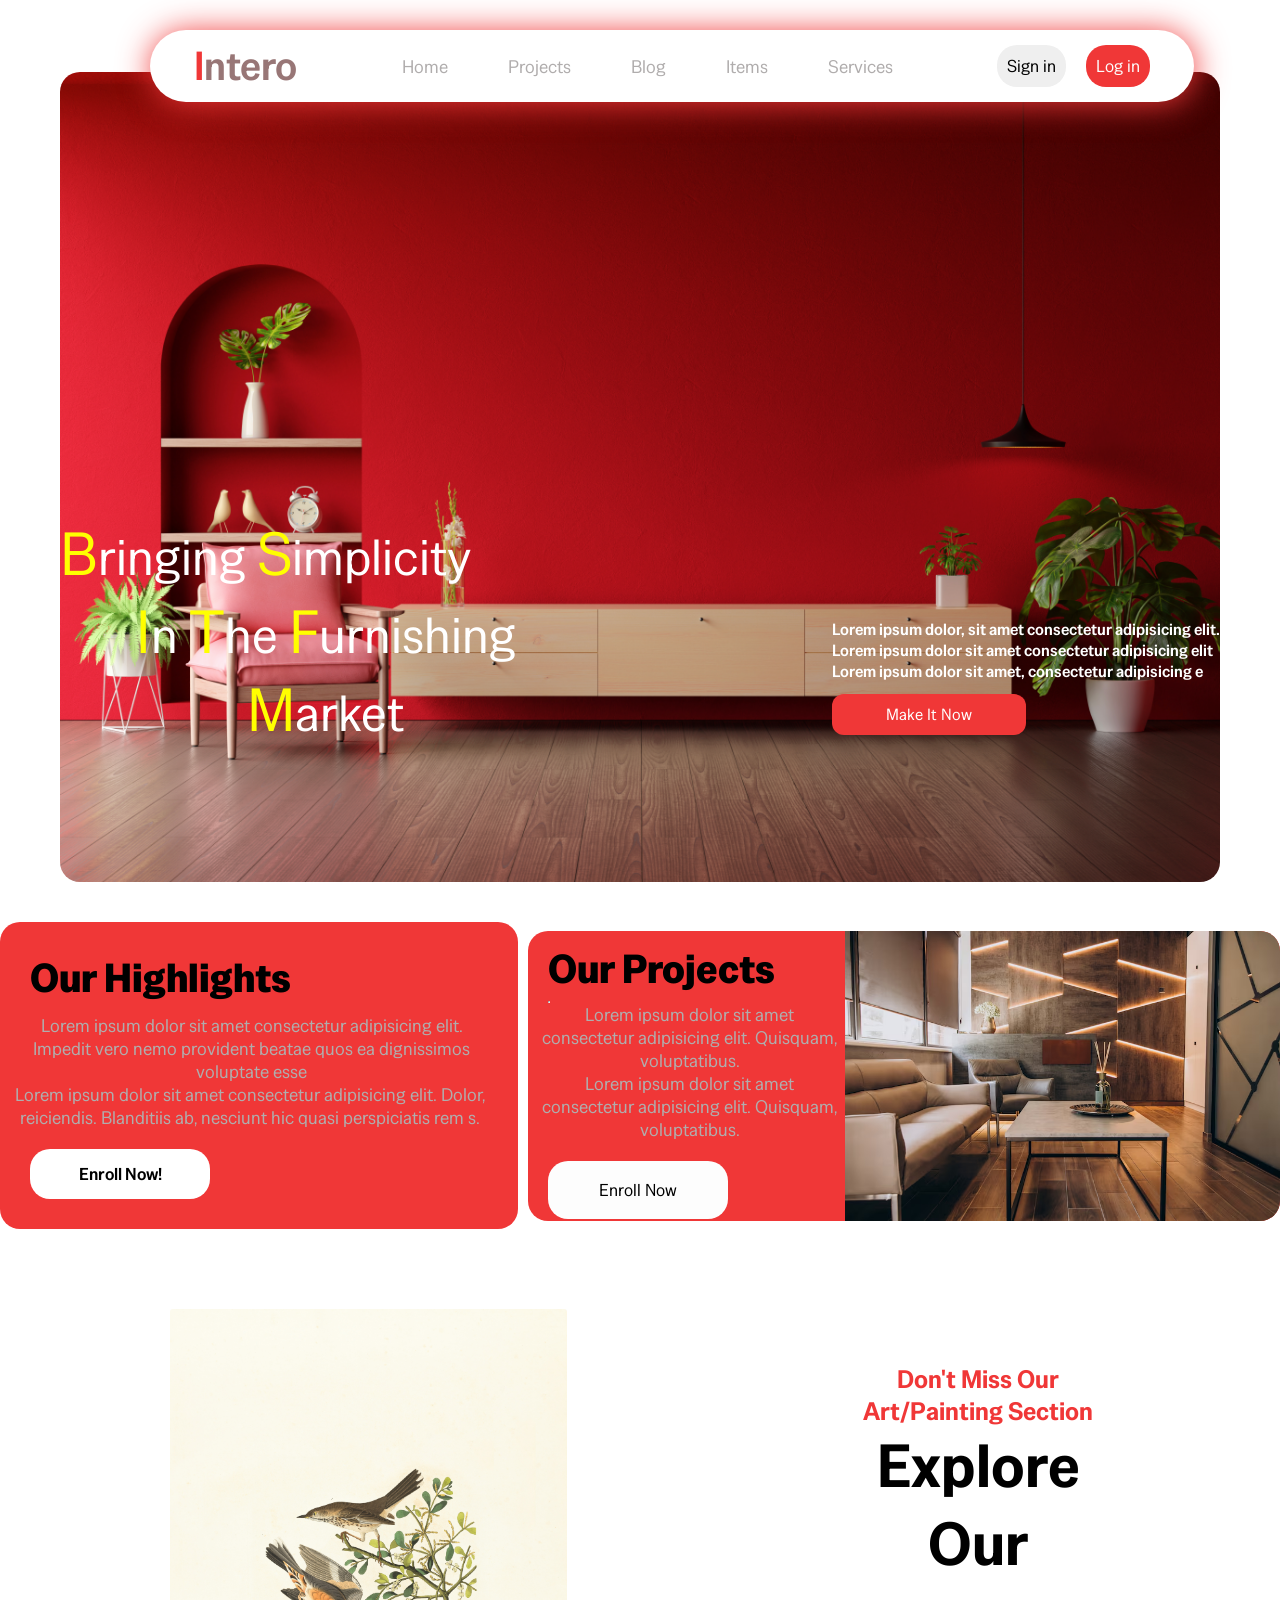
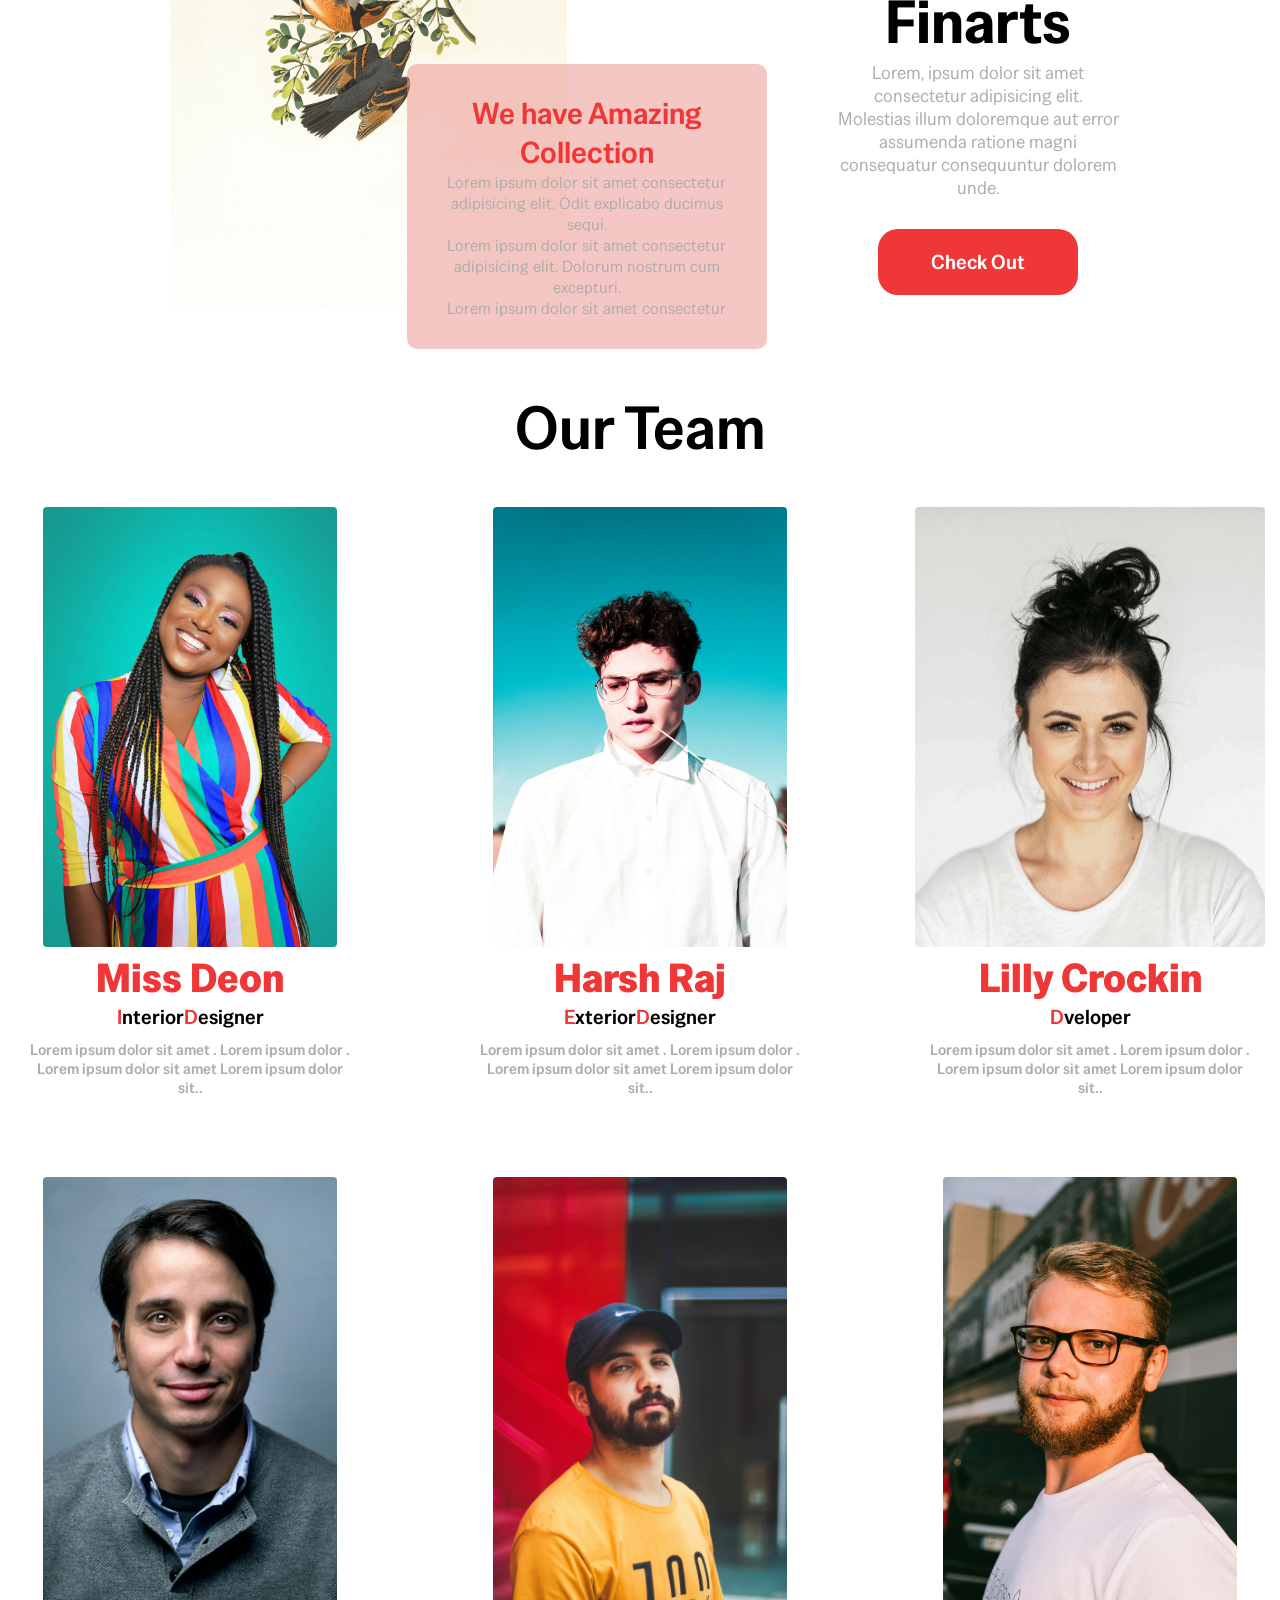
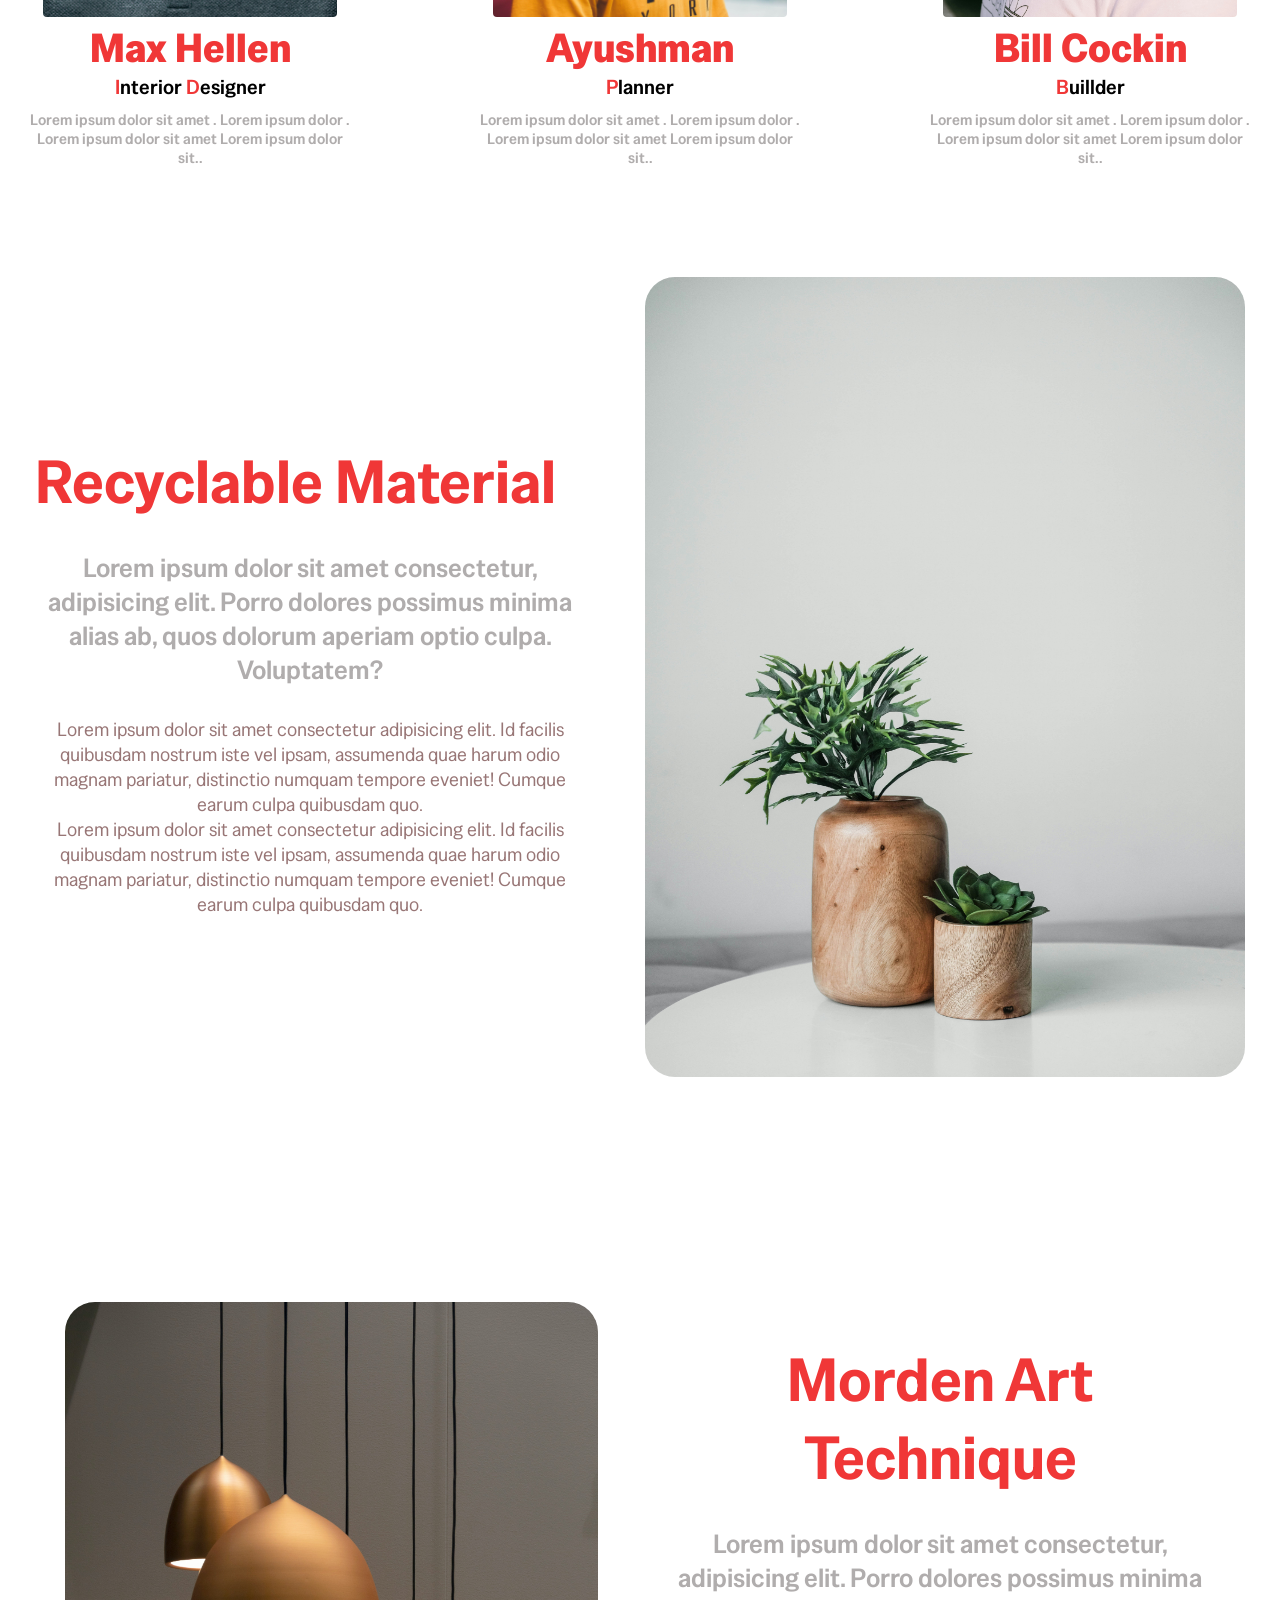
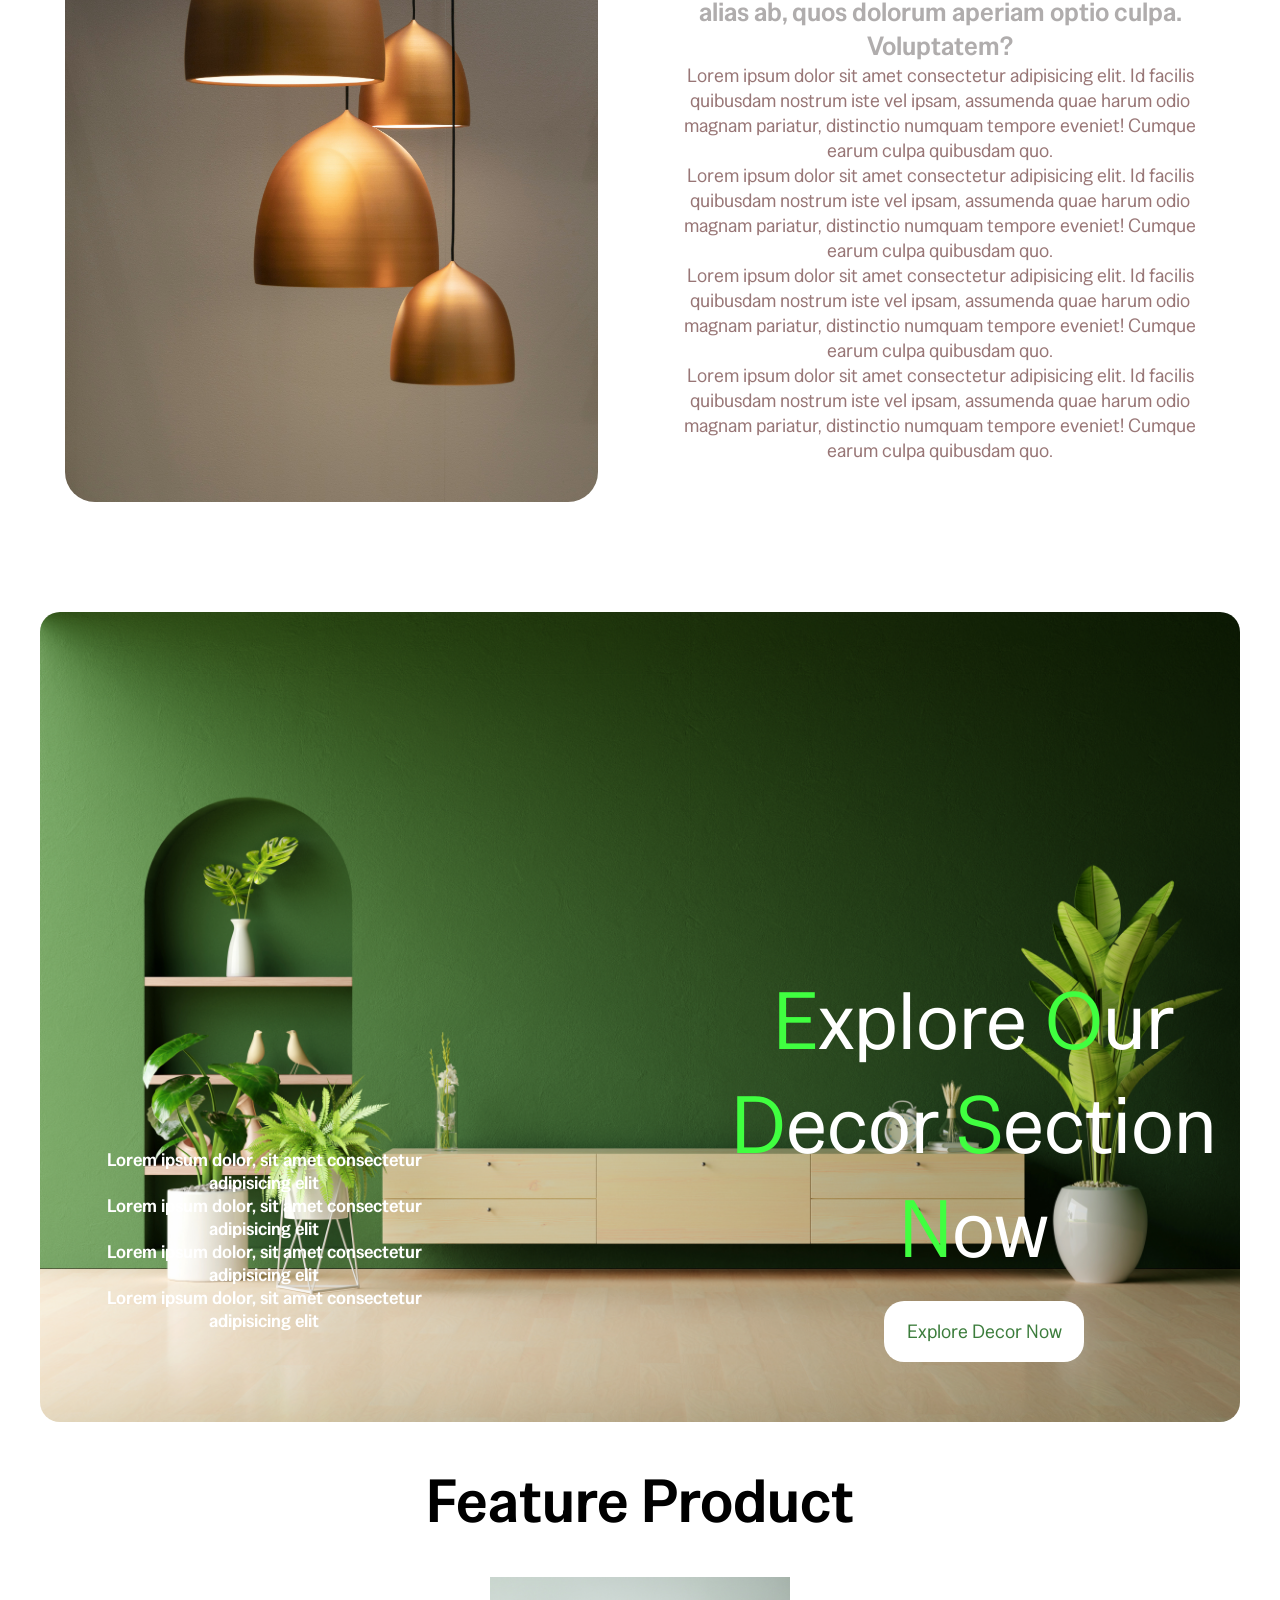
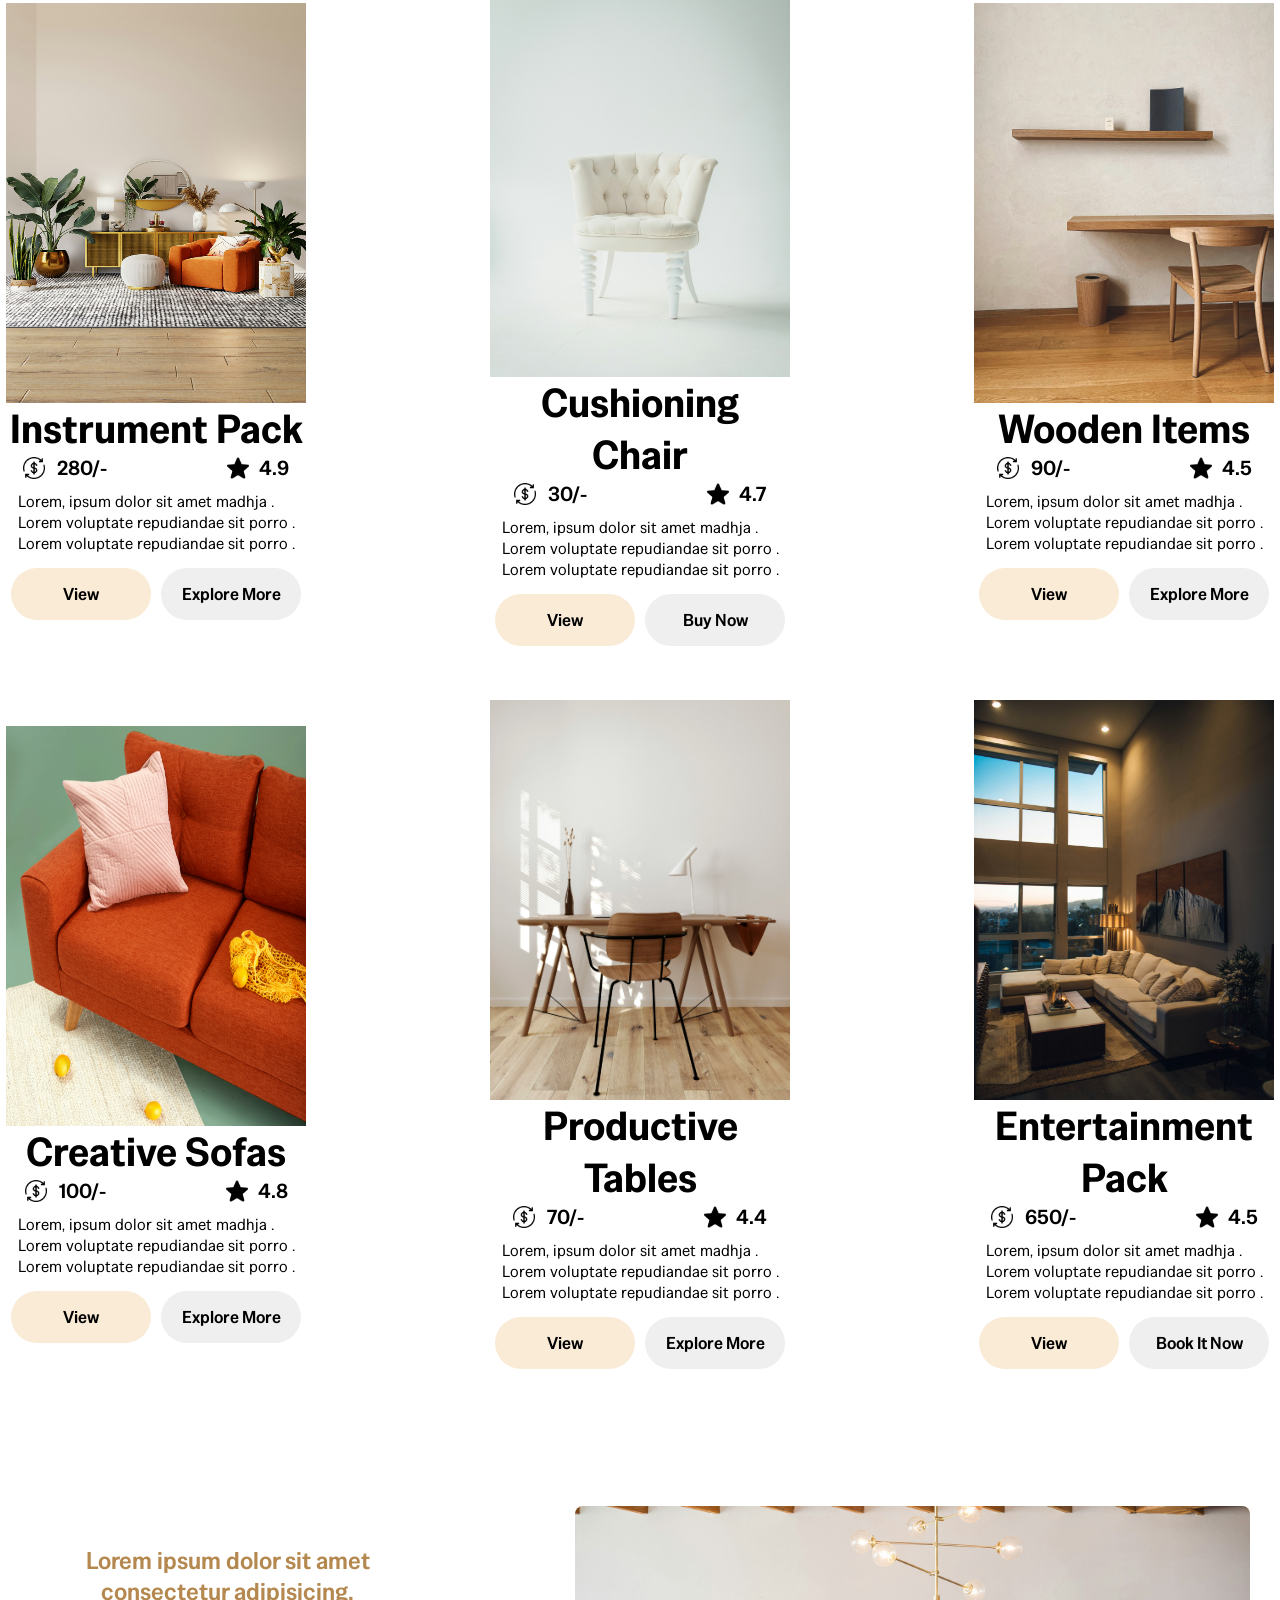
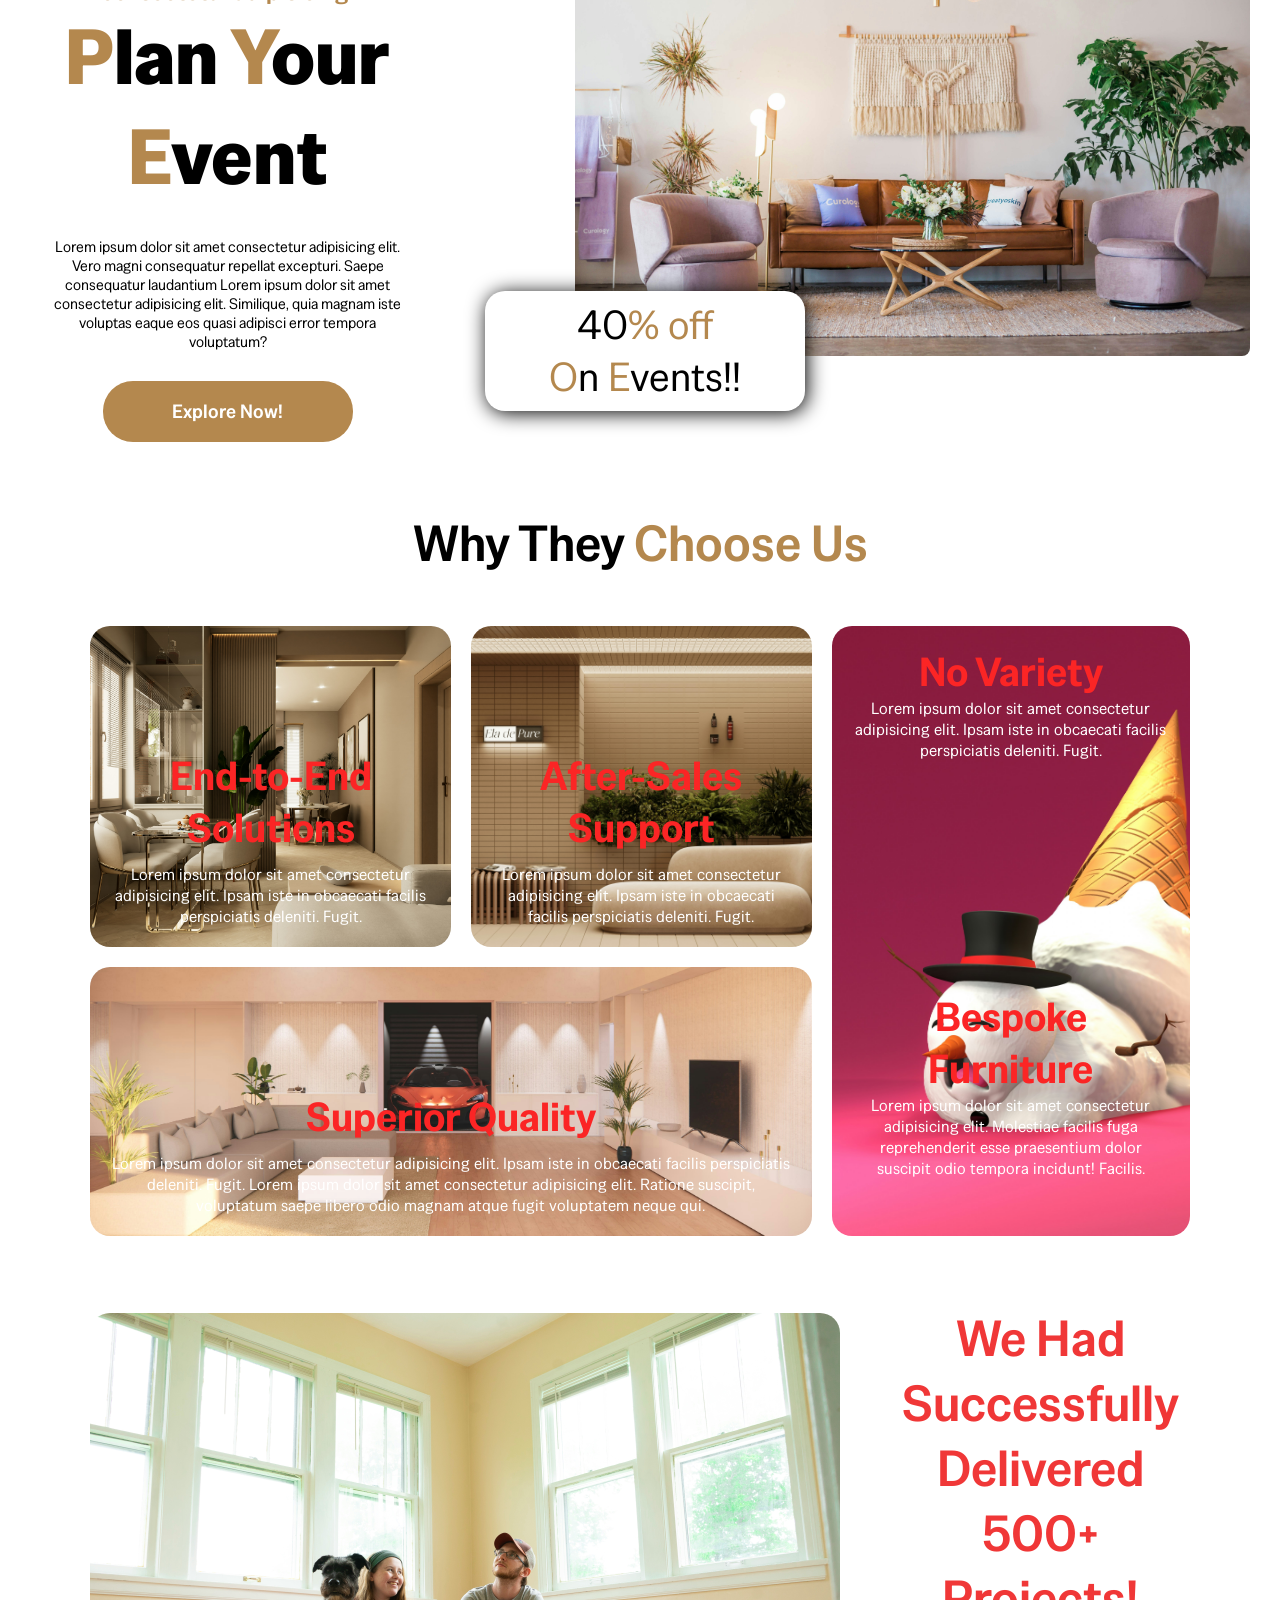
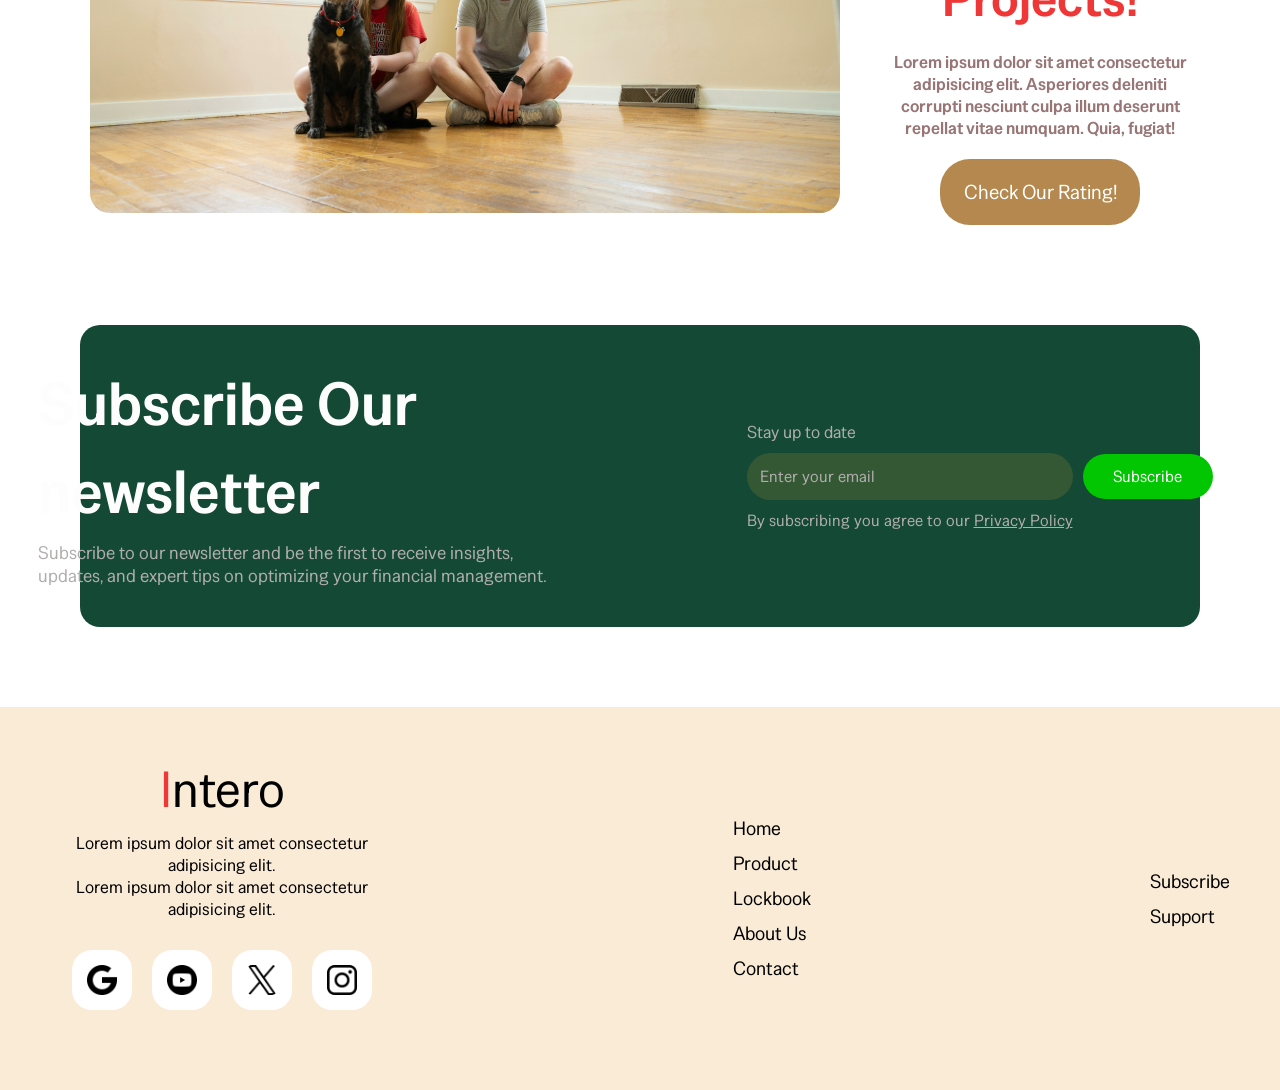
<file: 02. INTERO SITE/index.html>
<!DOCTYPE html>
<html lang="en">
<head>
    <meta charset="UTF-8">
    <meta name="viewport" content="width=device-width, initial-scale=1.0">
    <title>Intero</title>
    <link rel="stylesheet" href="style.css">
</head>
<body>
    <header class="header">
        <!-- ------------------------ navbar start from here --------------------------d -->
        <div class="navbar">
            <div class="navbar-container">
                <span class="logo"><span class="red">I</span>ntero</span>
                <nav class="navlink-container">
                    <ul>
                        <li><a href="#home" class="navlinks">Home</a></li>
                        <li><a href="#projects" class="navlinks">Projects</a></li>
                        <li><a href="#blog" class="navlinks">Blog</a></li>
                        <li><a href="#items" class="navlinks">Items</a></li>
                        <li><a href="#services" class="navlinks">Services</a></li>
                    </ul>
                </nav>
                <div class="button-group-container">
                    <button class="signin">Sign in</button>
                    <button class="login">Log in</button>
                </div>
            </div>
        </div>
        <div class="background">
            <div class="background-container">
                <div class="backgound-left-section">
                    <p class="para"> <span class="redi">B</span>ringing <span class="redi" >S</span>implicity</p>
                    <p class="para"><span class="redi">I</span>n <span class="redi">T</span>he <span class="redi">F</span>urnishing <span class="redi">M</span>arket</p>
                </div>
                <div class="background-right-section">
                    <p class="right-para">Lorem ipsum dolor, sit amet consectetur adipisicing elit. </p>
                    <p class="right-para">Lorem ipsum dolor sit amet consectetur adipisicing elit</p>
                    <p class="right-para">Lorem ipsum dolor sit amet, consectetur adipisicing e</p>
                    <button class="right-section-button">Make It Now</button>
                </div>
            </div>
        </div>
    </header>
    <!-- ----------------------------- page 2 ---------------------------- -->
    <div class="page2">
        <div class="page2-container">
            <div class="page2-left-box">
                <h1 class="page2-heading">Our Highlights</h1>
                <p class="page2-para">Lorem ipsum dolor sit amet consectetur adipisicing elit. Impedit vero nemo provident beatae quos ea dignissimos voluptate esse</p>
                <p class="page2-para2">Lorem ipsum dolor sit amet consectetur adipisicing elit. Dolor, reiciendis. Blanditiis ab, nesciunt hic quasi perspiciatis rem s.</p>
                <button class="page2-button">Enroll Now!</button>
            </div>
            <div class="page2-rigth-box">
                <div class="page2-right-content">
                    <h1 class="page2-right-heading">Our Projects</h1>
                    <hr>
                    <p class="page2-right-para">Lorem ipsum dolor sit amet consectetur adipisicing elit. Quisquam, voluptatibus.</p>
                    <p class="page2-right-para">Lorem ipsum dolor sit amet consectetur adipisicing elit. Quisquam, voluptatibus.</p>
                    <button class="right2-section-button">Enroll Now</button>
                </div>
                <img src="Assets/page2 img.avif" alt="Highlights" class="page2-img">
            </div>
        </div>
    </div>
    <div class="page3">
        <div class="page3-container">
            <div class="page3-left-section">
                <img src="Assets/page 3 img.jpg" alt="fineart" class="fineart">
                <div class="finart-content">
                    <span class="heading3">We have Amazing Collection</span>
                    <p class="para3">Lorem ipsum dolor sit amet consectetur adipisicing elit. Odit explicabo ducimus sequi.</p>
                    <p class="para3">Lorem ipsum dolor sit amet consectetur adipisicing elit. Dolorum nostrum cum excepturi.</p>
                    <p class="para3">Lorem ipsum dolor sit amet consectetur </p>
                </div>
            </div>
            <div class="page3-right-section">
                <span class="sub-heading-page3">Don't Miss Our Art/Painting Section</span>
                <h1 class="right3-heading">Explore Our Finarts</h1>
                <p class="para-page3">Lorem, ipsum dolor sit amet consectetur adipisicing elit. Molestias illum doloremque aut error assumenda ratione magni consequatur consequuntur dolorem unde.</p>
                <button class="page3-button">Check Out</button>
            </div>
        </div>
    </div>
    <!-- ----------------------------------- page 4 ----------------------------  -->
    <div class="page4">
        <div class="page4-container">
            <span class="page4-main-heading">Our Team</span>
            <div class="page4-grid-section">
                <!-- card 1 -->
                <div class="team-card-container">
                    <img src="Assets/teammember 1.jpg" alt="1" class="team-card-img">
                    <div class="team-card-content">
                        <h1 class="team-card-name">
                            Miss Deon
                        </h1>
                        <span class="team-card-work"><span class="red">I</span>nterior<span class="red">D</span>esigner</span>
                        <div class="card-para">
                            <p class="team-card-breif">Lorem ipsum dolor sit amet . Lorem ipsum dolor .</p>
                            <p class="team-card-breif">Lorem ipsum dolor sit amet Lorem ipsum dolor sit..</p>             
                        </div>
                    </div>
                </div>
                <!-- card 2 -->
                <div class="team-card-container">
                    <img src="Assets/teammember 2.jpg" alt="1" class="team-card-img">
                    <div class="team-card-content">
                        <h1 class="team-card-name">
                            Harsh Raj
                        </h1>
                        <span class="team-card-work"><span class="red">E</span>xterior<span class="red">D</span>esigner</span>
                        <div class="card-para">
                            <p class="team-card-breif">Lorem ipsum dolor sit amet . Lorem ipsum dolor .</p>
                            <p class="team-card-breif">Lorem ipsum dolor sit amet Lorem ipsum dolor sit..</p>             
                        </div>
                    </div>
                </div>
                <!-- card 3 -->
                <div class="team-card-container">
                    <img src="Assets/teammeber 3.jpg" alt="1" class="team-card-img">
                    <div class="team-card-content">
                        <h1 class="team-card-name">
                            Lilly Crockin
                        </h1>
                        <span class="team-card-work"><span class="red">D</span>veloper</span>
                        <div class="card-para">
                            <p class="team-card-breif">Lorem ipsum dolor sit amet . Lorem ipsum dolor .</p>
                            <p class="team-card-breif">Lorem ipsum dolor sit amet Lorem ipsum dolor sit..</p>             
                        </div>
                    </div>
                </div>
                <!-- card 4 -->
                <div class="team-card-container">
                    <img src="Assets/teammeber 4.jpg" alt="1" class="team-card-img">
                    <div class="team-card-content">
                        <h1 class="team-card-name">
                            Max Hellen
                        </h1>
                        <span class="team-card-work"><span class="red">I</span>nterior <span class="red">D</span>esigner</span>
                        <div class="card-para">
                            <p class="team-card-breif">Lorem ipsum dolor sit amet . Lorem ipsum dolor .</p>
                            <p class="team-card-breif">Lorem ipsum dolor sit amet Lorem ipsum dolor sit..</p>             
                        </div>
                    </div>
                </div>
                <!-- card 5 -->
                <div class="team-card-container">
                    <img src="Assets/teammeber 5.jpg" alt="1" class="team-card-img">
                    <div class="team-card-content">
                        <h1 class="team-card-name">
                            Ayushman 
                        </h1>
                        <span class="team-card-work"><span class="red">P</span>lanner</span>
                        <div class="card-para">
                            <p class="team-card-breif">Lorem ipsum dolor sit amet . Lorem ipsum dolor .</p>
                            <p class="team-card-breif">Lorem ipsum dolor sit amet Lorem ipsum dolor sit..</p>             
                        </div>
                    </div>
                </div>
                <!-- card 6 -->
                <div class="team-card-container">
                    <img src="Assets/treamember 6.jpg" alt="1" class="team-card-img">
                    <div class="team-card-content">
                        <h1 class="team-card-name">
                            Bill Cockin
                        </h1>
                        <span class="team-card-work"><span class="red">B</span>uillder</span>
                        <div class="card-para">
                            <p class="team-card-breif">Lorem ipsum dolor sit amet . Lorem ipsum dolor .</p>
                            <p class="team-card-breif">Lorem ipsum dolor sit amet Lorem ipsum dolor sit..</p>             
                        </div>
                    </div>
                </div>
            </div>
        </div>
    </div>
    <!-- --------------------------------- page 5 ------------------------------  -->
    <div class="page5">
        <div class="page5-container">
            <div class="continue-section1">
                <div class="continue1-left">
                    <h1 class="continue-heading">Recyclable Material</h1>
                    <span class="deep-text">Lorem ipsum dolor sit amet consectetur, adipisicing elit. Porro dolores possimus minima alias ab, quos dolorum aperiam optio culpa. Voluptatem?</span>
                    <p class="continue-para1">Lorem ipsum dolor sit amet consectetur adipisicing elit. Id facilis quibusdam nostrum iste vel ipsam, assumenda quae harum odio magnam pariatur, distinctio numquam tempore eveniet! Cumque earum culpa quibusdam quo.</p>
                    <p class="continue-para1">Lorem ipsum dolor sit amet consectetur adipisicing elit. Id facilis quibusdam nostrum iste vel ipsam, assumenda quae harum odio magnam pariatur, distinctio numquam tempore eveniet! Cumque earum culpa quibusdam quo.</p>
                </div>
                <div class="continue1-right">
                    <img src="Assets/prodcut 6.jpg" alt="flower" class="flower">
                </div>
            </div>
            <div class="continue-section2">
                <div class="continue1-left">
                    <img src="Assets/fower 2.jpg" alt="flower2" class="flower2">
                </div>
                <div class="continue-1-right">
                    <h1 class="continue-heading">Morden Art Technique</h1>
                    <span class="deep-text">Lorem ipsum dolor sit amet consectetur, adipisicing elit. Porro dolores possimus minima alias ab, quos dolorum aperiam optio culpa. Voluptatem?</span>
                    <p class="continue-para1">Lorem ipsum dolor sit amet consectetur adipisicing elit. Id facilis quibusdam nostrum iste vel ipsam, assumenda quae harum odio magnam pariatur, distinctio numquam tempore eveniet! Cumque earum culpa quibusdam quo.</p>
                    <p class="continue-para1">Lorem ipsum dolor sit amet consectetur adipisicing elit. Id facilis quibusdam nostrum iste vel ipsam, assumenda quae harum odio magnam pariatur, distinctio numquam tempore eveniet! Cumque earum culpa quibusdam quo.</p>
                    <p class="continue-para1">Lorem ipsum dolor sit amet consectetur adipisicing elit. Id facilis quibusdam nostrum iste vel ipsam, assumenda quae harum odio magnam pariatur, distinctio numquam tempore eveniet! Cumque earum culpa quibusdam quo.</p>
                    <p class="continue-para1">Lorem ipsum dolor sit amet consectetur adipisicing elit. Id facilis quibusdam nostrum iste vel ipsam, assumenda quae harum odio magnam pariatur, distinctio numquam tempore eveniet! Cumque earum culpa quibusdam quo.</p>
                </div>
            </div>
        </div>
    </div>
    <!-- ------------------------------------- page 6 -----------------------------  -->
    <div class="page6">
        <div class="page6-container">
            <div class="left6-section">
                <p class="left6-para">Lorem ipsum dolor, sit amet consectetur adipisicing elit</p>
                <p class="left6-para">Lorem ipsum dolor, sit amet consectetur adipisicing elit</p>
                <p class="left6-para">Lorem ipsum dolor, sit amet consectetur adipisicing elit </p>
                <p class="left6-para">Lorem ipsum dolor, sit amet consectetur adipisicing elit</p>
            </div>
            <div class="right6-section">
                <span class="right6-heading"><span class="green">E</span>xplore <span class="green">O</span>ur <span class="green">D</span>ecor <span class="green">S</span>ection <span class="green">N</span>ow</span>
                <button class="left6-button">Explore Decor Now</button>
            </div>
        </div>
    </div>
    <!-- ---------------------------------- page 7 ------------------------  -->
    <div class="page7">
        <div class="featured-product-container">
            <div class="feature-heading">Feature Product</div>
            <div class="feature-product-grid">
                <!-- feature-product-1 -->
                <div class="feature-product">
                    <img src="Assets/product 1.jpg" alt="product" class="feature-img">
                    <div class="feature-content">

                        <h1 class="feature-name">Instrument Pack</h1>

                        <div class="feature-group">
                            <div class="feature-price">
                                <img src="Assets/currency.png" alt="currency" class="price-icon">
                                <span class="price"> 280/-</span>
                            </div>
                            <div class="feature-rating">
                                <img src="Assets/star.png" alt="stars" class="star-img">
                                <span class="rate-number">4.9</span>
                            </div>
                        </div>
                        <div class="feature-para-container">
                            <p class="-feature-para">Lorem, ipsum dolor sit amet madhja .</p>
                            <p class="-feature-para">Lorem voluptate repudiandae sit porro .</p>
                            <p class="-feature-para">Lorem voluptate repudiandae sit porro .</p>
                        </div>
                        <div class="button-group">
                            <button class="viewnow">View</button>
                            <button class="buynow">Explore More</button>
                        </div>

                    </div>
                </div>
                <!-- feature-product-2 -->
                <div class="feature-product">
                    <img src="Assets/product 2 (2).jpg" alt="product" class="feature-img">
                    <div class="feature-content">

                        <h1 class="feature-name">Cushioning Chair</h1>

                        <div class="feature-group">
                            <div class="feature-price">
                                <img src="Assets/currency.png" alt="currency" class="price-icon">
                                <span class="price"> 30/-</span>
                            </div>
                            <div class="feature-rating">
                                <img src="Assets/star.png" alt="stars" class="star-img">
                                <span class="rate-number">4.7</span>
                            </div>
                        </div>
                        <div class="feature-para-container">
                            <p class="-feature-para">Lorem, ipsum dolor sit amet madhja .</p>
                            <p class="-feature-para">Lorem voluptate repudiandae sit porro .</p>
                            <p class="-feature-para">Lorem voluptate repudiandae sit porro .</p>
                        </div>
                        <div class="button-group">
                            <button class="viewnow">View</button>
                            <button class="buynow">Buy Now</button>
                        </div>

                    </div>
                </div>
                <!-- feature-product-3 -->
                <div class="feature-product">
                    <img src="Assets/product 3.jpg" alt="product" class="feature-img">
                    <div class="feature-content">

                        <h1 class="feature-name">Wooden Items</h1>

                        <div class="feature-group">
                            <div class="feature-price">
                                <img src="Assets/currency.png" alt="currency" class="price-icon">
                                <span class="price"> 90/-</span>
                            </div>
                            <div class="feature-rating">
                                <img src="Assets/star.png" alt="stars" class="star-img">
                                <span class="rate-number">4.5</span>
                            </div>
                        </div>
                        <div class="feature-para-container">
                            <p class="-feature-para">Lorem, ipsum dolor sit amet madhja .</p>
                            <p class="-feature-para">Lorem voluptate repudiandae sit porro .</p>
                            <p class="-feature-para">Lorem voluptate repudiandae sit porro .</p>
                        </div>
                        <div class="button-group">
                            <button class="viewnow">View</button>
                            <button class="buynow">Explore More</button>
                        </div>

                    </div>
                </div>
                <!-- feature-product-4 -->
                <div class="feature-product">
                    <img src="Assets/product 4.jpg" alt="product" class="feature-img">
                    <div class="feature-content">

                        <h1 class="feature-name">Creative Sofas</h1>

                        <div class="feature-group">
                            <div class="feature-price">
                                <img src="Assets/currency.png" alt="currency" class="price-icon">
                                <span class="price"> 100/-</span>
                            </div>
                            <div class="feature-rating">
                                <img src="Assets/star.png" alt="stars" class="star-img">
                                <span class="rate-number">4.8</span>
                            </div>
                        </div>
                        <div class="feature-para-container">
                            <p class="-feature-para">Lorem, ipsum dolor sit amet madhja .</p>
                            <p class="-feature-para">Lorem voluptate repudiandae sit porro .</p>
                            <p class="-feature-para">Lorem voluptate repudiandae sit porro .</p>
                        </div>
                        <div class="button-group">
                            <button class="viewnow">View</button>
                            <button class="buynow">Explore More</button>
                        </div>

                    </div>
                </div>
                <!-- feature-product-5 -->
                <div class="feature-product">
                    <img src="Assets/product 5.jpg" alt="product" class="feature-img">
                    <div class="feature-content">

                        <h1 class="feature-name">Productive Tables</h1>

                        <div class="feature-group">
                            <div class="feature-price">
                                <img src="Assets/currency.png" alt="currency" class="price-icon">
                                <span class="price"> 70/-</span>
                            </div>
                            <div class="feature-rating">
                                <img src="Assets/star.png" alt="stars" class="star-img">
                                <span class="rate-number">4.4</span>
                            </div>
                        </div>
                        <div class="feature-para-container">
                            <p class="-feature-para">Lorem, ipsum dolor sit amet madhja .</p>
                            <p class="-feature-para">Lorem voluptate repudiandae sit porro .</p>
                            <p class="-feature-para">Lorem voluptate repudiandae sit porro .</p>
                        </div>
                        <div class="button-group">
                            <button class="viewnow">View</button>
                            <button class="buynow">Explore More</button>
                        </div>

                    </div>
                </div>
                <!-- feature-product-6 -->
                <div class="feature-product">
                    <img src="Assets/flower 1.jpg" alt="product" class="feature-img">
                    <div class="feature-content">

                        <h1 class="feature-name">Entertainment Pack</h1>

                        <div class="feature-group">
                            <div class="feature-price">
                                <img src="Assets/currency.png" alt="currency" class="price-icon">
                                <span class="price"> 650/-</span>
                            </div>
                            <div class="feature-rating">
                                <img src="Assets/star.png" alt="stars" class="star-img">
                                <span class="rate-number">4.5</span>
                            </div>
                        </div>
                        <div class="feature-para-container">
                            <p class="-feature-para">Lorem, ipsum dolor sit amet madhja .</p>
                            <p class="-feature-para">Lorem voluptate repudiandae sit porro .</p>
                            <p class="-feature-para">Lorem voluptate repudiandae sit porro .</p>
                        </div>
                        <div class="button-group">
                            <button class="viewnow">View</button>
                            <button class="buynow">Book It Now</button>
                        </div>

                    </div>
                </div>
            </div>
        </div>
    </div>
    <!-- -------------------------------- page 8 ---------------------------------  -->
    <div class="page8">
        <div class="page8-container">
            <div class="left8-section">
                <h2 class="left8-subheading">Lorem ipsum dolor sit amet consectetur adipisicing.</h2>
                <h1 class="heading"><span class="golden-yellow">P</span>lan <span class="golden-yellow">Y</span>our <span class="golden-yellow">E</span>vent</h1>
                <p class="left8-para">Lorem ipsum dolor sit amet consectetur adipisicing elit. Vero magni consequatur repellat excepturi. Saepe consequatur laudantium Lorem ipsum dolor sit amet consectetur adipisicing elit. Similique, quia magnam iste voluptas eaque eos quasi adipisci error tempora voluptatum?</p>
                <button class="explore8">Explore Now!</button>
            </div>
            <div class="right8-section">
                <img src="Assets/page 9 bg.jpg" alt="event" class="right8-img">
                <div class="right8-content">
                    <span class="discount">
                        40<span class="golden-yellow">%</span> <span class="golden-yellow">off</span>
                    </span>
                    <span class="discount">
                        <span class="golden-yellow">O</span>n <span class="golden-yellow">E</span>vents!!
                    </span>
                </div>
            </div>
        </div>
    </div>
    <!-- -------------------------------- page 9 -------------------------------  -->
    <div class="page9">
        <div class="page9-container">
            <div class="page9-heading">
                <span class="heading9">Why They <span class="golden-yellow">Choose Us</span></span>
            </div>
            <div class="page9-grid">
                <!-- box1 -->
                <div class="box-container" id="box1">
                    <span class="box-heading" id="h1">End-to-End Solutions</span>
                    <p class="box-brief" id="p1">Lorem ipsum dolor sit amet consectetur adipisicing elit. Ipsam iste in obcaecati facilis perspiciatis deleniti. Fugit.</p>
                </div>
                <!-- box2 -->
                <div class="box-container" id="box2">
                    <span class="box-heading" id="h2">After-Sales Support</span>
                    <p class="box-brief" id="p2">Lorem ipsum dolor sit amet consectetur adipisicing elit. Ipsam iste in obcaecati facilis perspiciatis deleniti. Fugit.</p>
                </div>
                <!-- box3 -->
                <div class="box-container" id="box3-long">
                    <span class="box-heading" id="h3">Superior Quality</span>
                    <p class="box-brief" id="p3">Lorem ipsum dolor sit amet consectetur adipisicing elit. Ipsam iste in obcaecati facilis perspiciatis deleniti. Fugit. Lorem ipsum dolor sit amet consectetur adipisicing elit. Ratione suscipit, voluptatum saepe libero odio magnam atque fugit voluptatem neque qui.</p>
                </div>
                <!-- box4 -->
                <div class="box-container" id="box4-last">
                    <div class="content11">

                        <span class="box-heading" id="h4">No Variety</span>
                        <p class="box-brief" id="p4">Lorem ipsum dolor sit amet consectetur adipisicing elit. Ipsam iste in obcaecati facilis perspiciatis deleniti. Fugit.</p>
                    </div>

                    <div class="content22">
                        <span class="box-heading" id="h5">Bespoke Furniture</span>
                        <p class="box-brief">Lorem ipsum dolor sit amet consectetur adipisicing elit. Molestiae facilis fuga reprehenderit esse praesentium dolor suscipit odio tempora incidunt! Facilis.</p>
                    </div>
                </div>
            </div>
        </div>
    </div>
    <!-- ------------------------------------------- page 10 ------------------------------------  -->
    <div class="page10">
        <div class="page10-container">
            <div class="left10-section">
                <img src="Assets/customer bg.jpg" alt="customer" class="left10-img">
            </div>
            <div class="right10-section">
                <span class="heading10">We Had Successfully Delivered 500+ Projects!</span>
                <p class="para10">Lorem ipsum dolor sit amet consectetur adipisicing elit. Asperiores deleniti corrupti nesciunt culpa illum deserunt repellat vitae numquam. Quia, fugiat!</p>
                <button class="button10">Check Our Rating!</button>
            </div>
        </div>
    </div>
    <!-- ----------------------------------------------- page 11 ------------------------------  -->
    <div class="page11">
        <div class="page11-container">
            <div class="page11-left-section">
                <div class="page11-heading-section">
                    <h1 class="page11-heading">Subscribe Our</h1>
                    <h1 class="page11-heading">newsletter</h1>

                </div>
                <div class="page11-para">
                    <p class="para11">Subscribe to our newsletter and be the first to receive insights,</p>
                    <p class="para11">updates, and expert tips on optimizing your financial management.</p>
                </div>
            </div>
            <div class="page11-right-section">
                <span class="head-part">Stay up to date</span>
                <div class="search-group">
                    <input type=" email" class="input-box" placeholder="Enter your email">
                    <button class="subscribe-button">Subscribe</button>
                </div>
                <span class="last-part">By subscribing you agree to our <span class="underline">Privacy Policy</span></span>
            </div>
        </div>
    </div>
    <!-- --------------------------- footer --------------------------  -->
    <footer class="footer">
        <div class="footer-grid">
            <!-- cl1  -->
            <div class="cl1">
                <span class="heading-footr"><span class="red">I</span>ntero</span>
                <p class="para-footer">Lorem ipsum dolor sit amet consectetur adipisicing elit. </p>
                <p class="para-footer">Lorem ipsum dolor sit amet consectetur adipisicing elit. </p>
                <div class="social-icon">
                    <img src="Assets/google.png" alt="google" class="social-icons">
                    <img src="Assets/youtube.png" alt="youtube" class="social-icons">
                    <img src="Assets/twitter.png" alt="twitter" class="social-icons">
                    <img src="Assets/instagram.png" alt="instagram" class="social-icons">
                </div>
            </div>
            <!-- cl2  -->
            <div class="cl2">
                <span class="navlinkss">Home</span>
                <span class="navlinkss">Product</span>
                <span class="navlinkss">Lockbook</span>
                <span class="navlinkss">About Us</span>
                <span class="navlinkss">Contact</span>
            </div>
            <!-- cl3  -->
            <div class="cl2">
                <span class="navlinkss">Subscribe</span>
                <span class="navlinkss">Support</span>
            </div>
        </div>
    </footer>
    <!-- ---------------------------------------------------------- code ends here ------------------------------------------------------------  -->
</body>
</html>
</file>
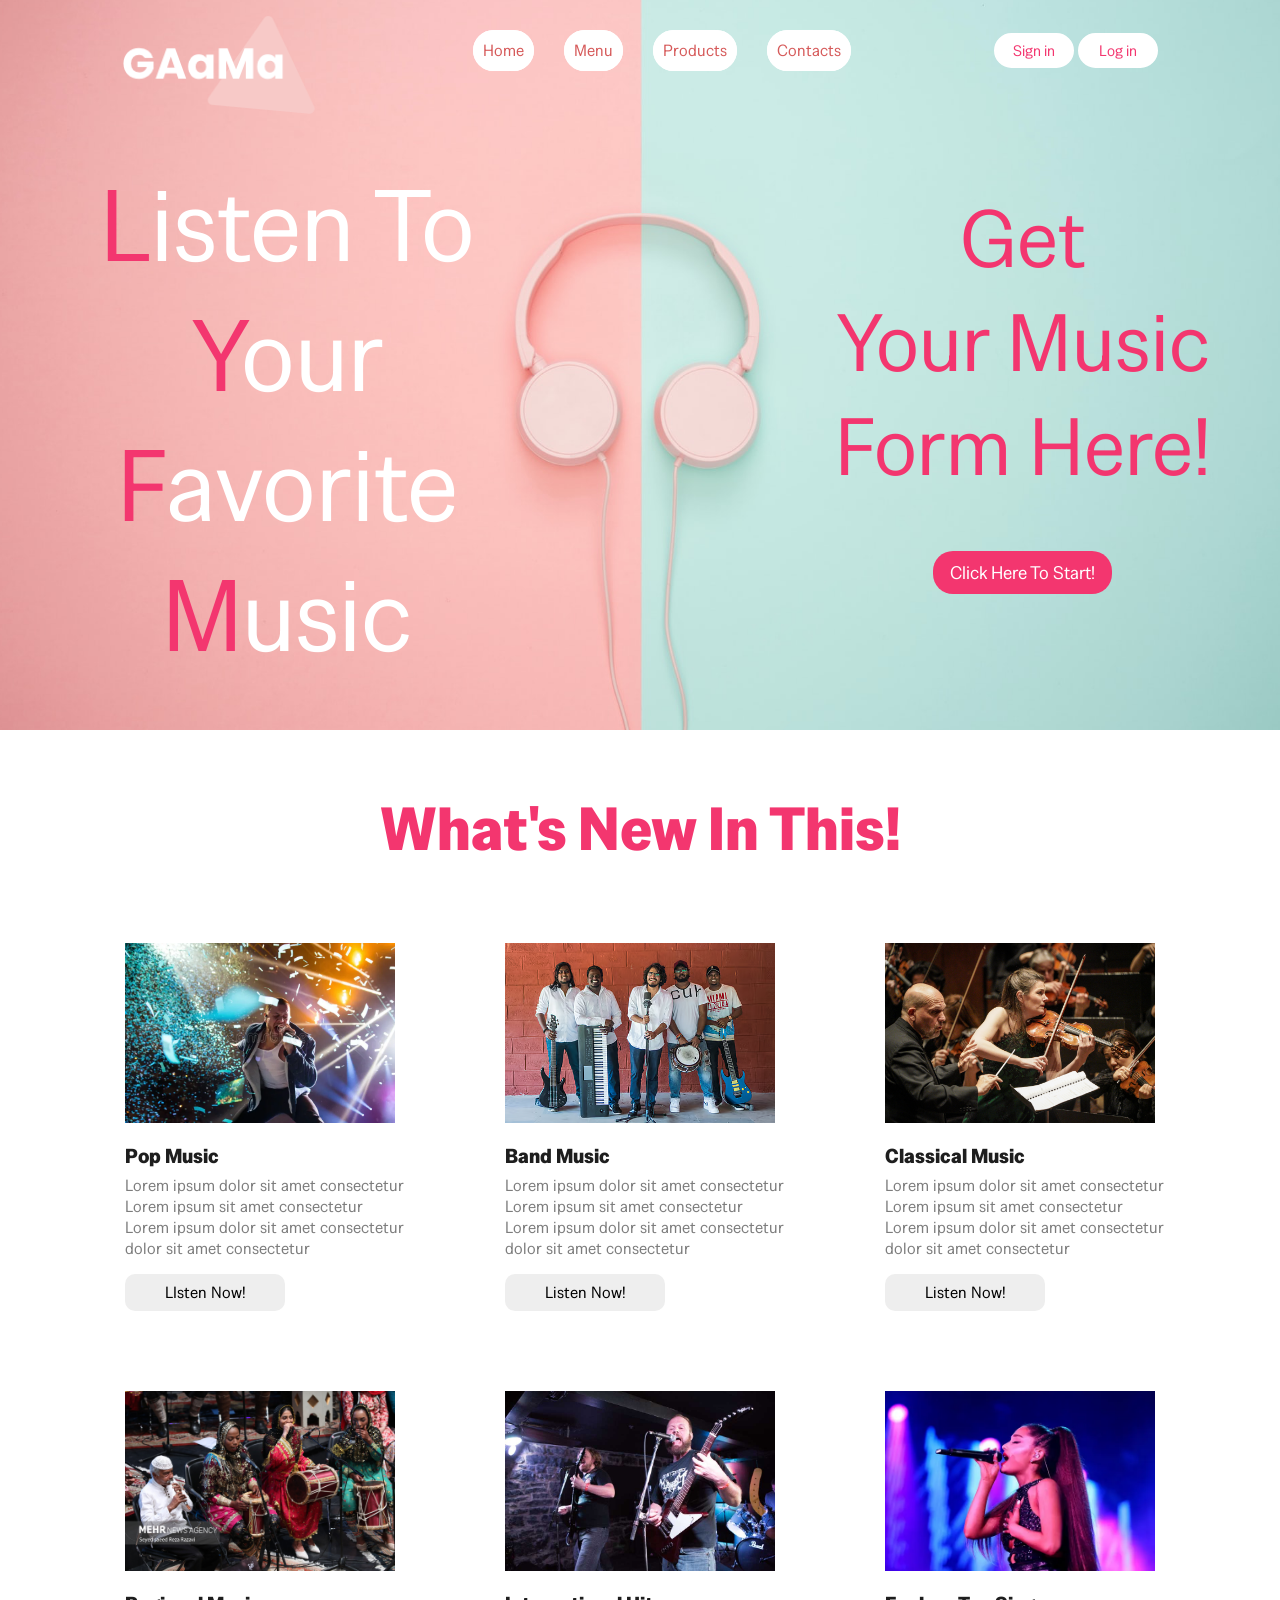
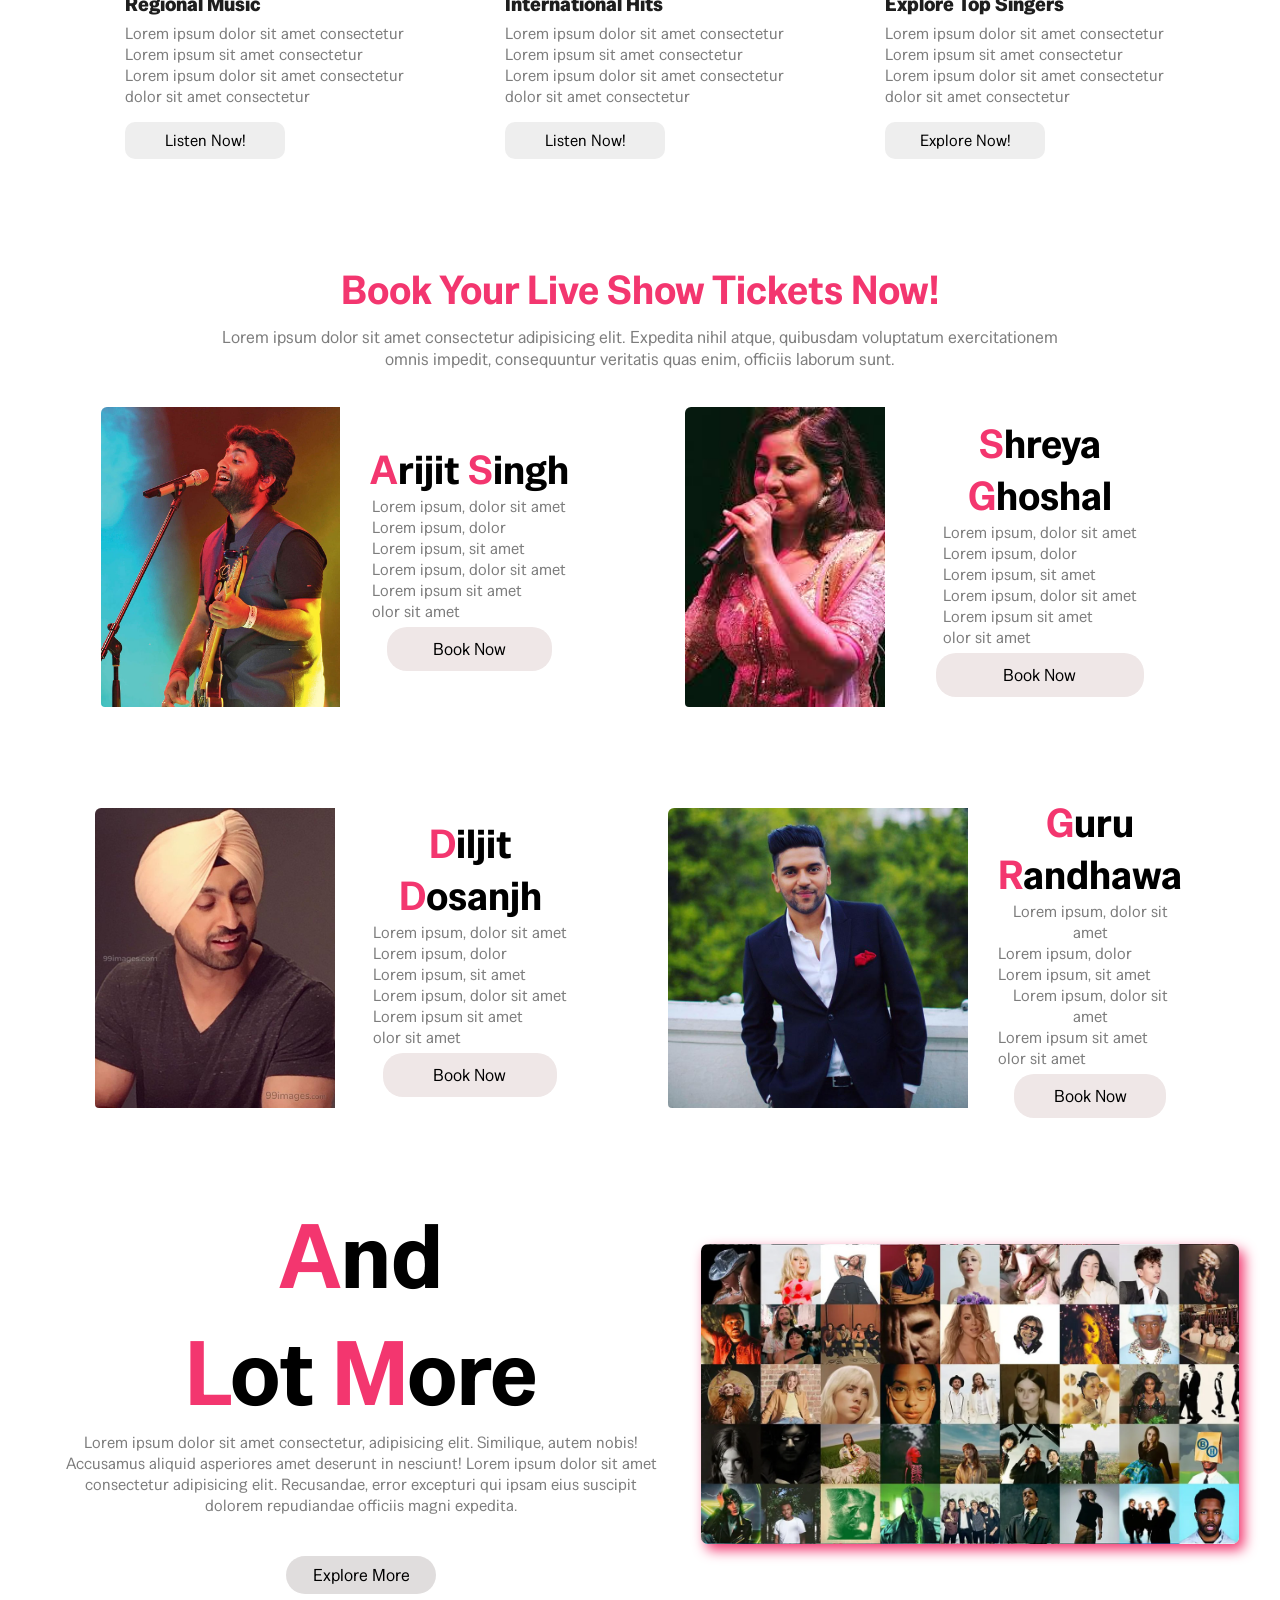
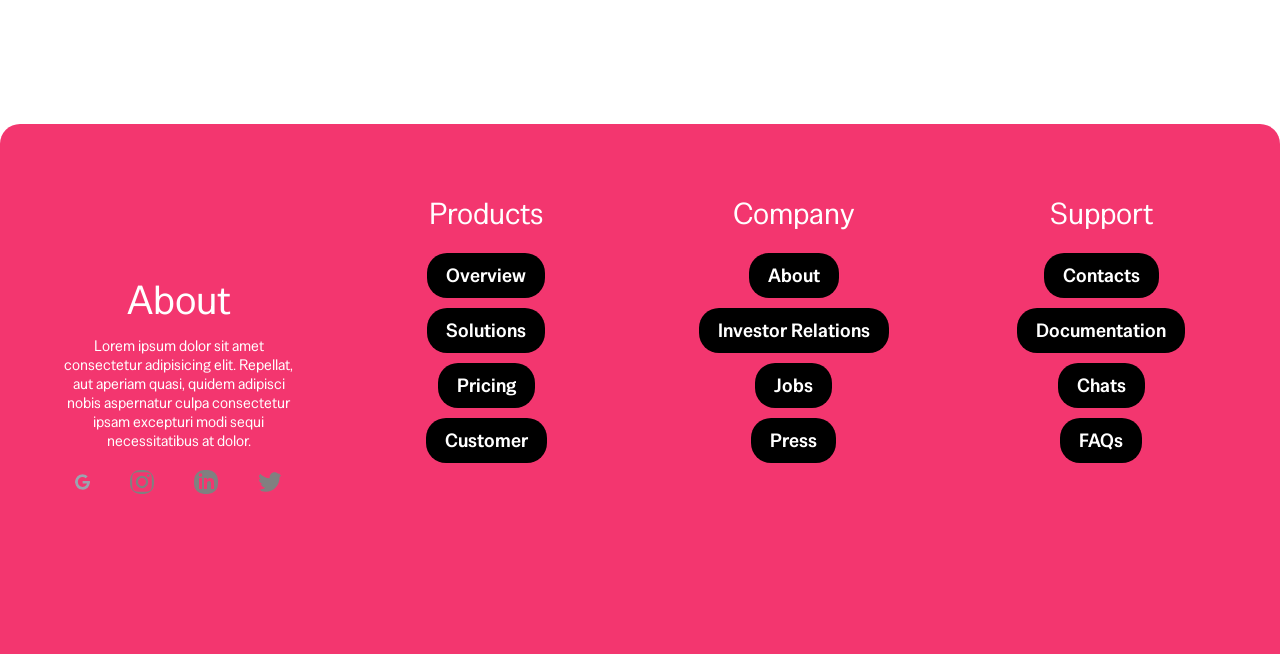
<file: 04. GAAMA SITE/index.html>
<!DOCTYPE html>
<html lang="en">
<head>
    <meta charset="UTF-8">
    <meta name="viewport" content="width=device-width, initial-scale=1.0">
    <title>Gama Music</title>
    <link rel="stylesheet" href="style.css">
</head>
<body>
    <!-- --------------------------------- navbar and page 1 code ----------------------------------------------------------- -->
    <div class="page1">
        <div class="nav">
            <div class="logo">
                <img src="assets/logo.png" alt="">
            </div>
            <div class="buttons">
                <ul>
                    <li><a href="#">Home</a></li>
                    <li><a href="#">Menu</a></li>
                    <li><a href="#">Products</a></li>
                    <li><a href="#">Contacts</a></li>
                </ul>
            </div>
            <div class="sign-in-button">
                <button class="sign-in">Sign in</button>
                <button class="log-in">Log in</button>
            </div>
        </div>

<!-- ---------------------------------------------- main page 1 code ---------------------------------------------------------------- -->
        <section class="content">
            <div class="left-section-1"><p><span class="color1">L</span>isten To <br><span class="color1">Y</span>our <br><span class="color1">F</span>avorite <br><span class="color1">M</span>usic</p></div>
            <div class="right-secton-2">
                <p> Get <br>Your Music <br>Form Here!</p>
                <button class="Click-button">Click Here To Start!</button>
            </div>
        </section>
    </div>

<!-- ----------------------------------------------------- page 2 code ---------------------------------------------------------------------- -->
    <div class="page2">
        <div class="page2-container">
            <div class="page2-main-section">
                <h1 class="main-tittle">What's New In This!</h1>
            </div>
            <div class="page2-grid-card">
                <!-- card1 -->
                <div class="page2-card">
                    <img src="assets/pop playlist img.webp" alt="shreya" class="page2-img">
                    <h2 class="page2-heading">Pop Music</h2>
                    <div class="para-container">
                        <p class="page2-paragraph">Lorem ipsum dolor sit amet consectetur </p>
                        <p class="page2-paragraph">Lorem ipsum  sit amet consectetur </p>
                        <p class="page2-paragraph">Lorem ipsum dolor sit amet consectetur </p>
                        <p class="page2-paragraph">dolor sit amet consectetur </p>
                    </div>
                    <button class="page2-button">LIsten Now!</button>
                </div>
                <!-- card2 -->
                <div class="page2-card">
                    <img src="assets/band musci playlist.avif" alt="shreya" class="page2-img">
                    <h2 class="page2-heading">Band Music</h2>
                    <div class="para-container">
                        <p class="page2-paragraph">Lorem ipsum dolor sit amet consectetur </p>
                        <p class="page2-paragraph">Lorem ipsum  sit amet consectetur </p>
                        <p class="page2-paragraph">Lorem ipsum dolor sit amet consectetur </p>
                        <p class="page2-paragraph">dolor sit amet consectetur </p>
                    </div>
                    <button class="page2-button">Listen Now!</button>

                </div>
                <!-- card3 -->
                <div class="page2-card">
                    <img src="assets/classical music playlist img.jpg" alt="shreya" class="page2-img">
                    <h2 class="page2-heading">Classical Music</h2>
                    <div class="para-container">
                        <p class="page2-paragraph">Lorem ipsum dolor sit amet consectetur </p>
                        <p class="page2-paragraph">Lorem ipsum  sit amet consectetur </p>
                        <p class="page2-paragraph">Lorem ipsum dolor sit amet consectetur </p>
                        <p class="page2-paragraph">dolor sit amet consectetur </p>
                    </div>
                    <button class="page2-button">Listen Now!</button>

                </div>
                <!-- card4 -->
                <div class="page2-card">
                    <img src="assets/music playlist img.jpg" alt="shreya" class="page2-img">
                    <h2 class="page2-heading">Regional Music</h2>
                    <div class="para-container">
                        <p class="page2-paragraph">Lorem ipsum dolor sit amet consectetur </p>
                        <p class="page2-paragraph">Lorem ipsum  sit amet consectetur </p>
                        <p class="page2-paragraph">Lorem ipsum dolor sit amet consectetur </p>
                        <p class="page2-paragraph">dolor sit amet consectetur </p>
                    </div>
                    <button class="page2-button">Listen Now!</button>

                </div>
                <!-- card5 -->
                <div class="page2-card">
                    <img src="assets/music playlist img4.jpg" alt="shreya" class="page2-img">
                    <h2 class="page2-heading">International Hits</h2>
                    <div class="para-container">
                        <p class="page2-paragraph">Lorem ipsum dolor sit amet consectetur </p>
                        <p class="page2-paragraph">Lorem ipsum  sit amet consectetur </p>
                        <p class="page2-paragraph">Lorem ipsum dolor sit amet consectetur </p>
                        <p class="page2-paragraph">dolor sit amet consectetur </p>
                    </div>
                    <button class="page2-button">Listen Now!</button>

                </div>
                <!-- card6 -->
                <div class="page2-card">
                    <img src="assets/playlist img2.webp" alt="shreya" class="page2-img">
                    <h2 class="page2-heading">Explore Top Singers</h2>
                    <div class="para-container">
                        <p class="page2-paragraph">Lorem ipsum dolor sit amet consectetur </p>
                        <p class="page2-paragraph">Lorem ipsum  sit amet consectetur </p>
                        <p class="page2-paragraph">Lorem ipsum dolor sit amet consectetur </p>
                        <p class="page2-paragraph">dolor sit amet consectetur </p>
                    </div>
                    <button class="page2-button">Explore Now!</button>

                </div>
            </div>
        </div>
    </div>

    <!-- ----------------------------------------------------- page 3 code ---------------------------------------------------------- -->
    <div class="page3">
        <div class="page3-container">
            <div class="page3-main-content">
                <h1 class="main3-tittle">Book Your Live Show Tickets Now!</h1>
                <p class="main3-paragraph">Lorem ipsum dolor sit amet consectetur adipisicing elit. Expedita nihil atque, quibusdam voluptatum exercitationem omnis impedit, consequuntur veritatis quas enim, officiis laborum sunt.</p>
            </div>
            <div class="page3-grid-content">
                <!-- menu card 1 -->
                <div class="menu-card">
                    <img src="assets/arijit singh.jpg" alt="arijit" class="menu-card-img">
                    <div class="menu-card-breif">
                        <h1 class="menu-card-heading"><span class="color1">A</span>rijit <span class="color1">S</span>ingh</h1>
                        <div class="para-container">
                            <div class="page2-paragraph">Lorem ipsum, dolor sit amet </div>
                            <div class="page2-paragraph">Lorem ipsum, dolor  </div>
                            <div class="page2-paragraph">Lorem ipsum,  sit amet </div>
                            <div class="page2-paragraph">Lorem ipsum, dolor sit amet </div>
                            <div class="page2-paragraph">Lorem ipsum sit amet </div>
                            <div class="page2-paragraph">olor sit amet </div>
                        </div>
                        <button class="menu-button">Book Now</button>
                    </div>
                </div>
                <!-- menu card 2 -->
                <div class="menu-card">
                    <img src="assets/shreya ghosla.jpeg" alt="arijit" class="menu-card-img">
                    <div class="menu-card-breif">
                        <h1 class="menu-card-heading"><span class="color1">S</span>hreya <span class="color1">G</span>hoshal </h1>
                        <div class="para-container">
                            <div class="page2-paragraph">Lorem ipsum, dolor sit amet </div>
                            <div class="page2-paragraph">Lorem ipsum, dolor  </div>
                            <div class="page2-paragraph">Lorem ipsum,  sit amet </div>
                            <div class="page2-paragraph">Lorem ipsum, dolor sit amet </div>
                            <div class="page2-paragraph">Lorem ipsum sit amet </div>
                            <div class="page2-paragraph">olor sit amet </div>
                        </div>
                        <button class="menu-button">Book Now</button>
                    </div>
                </div>
                <!-- menu card 3 -->
                <div class="menu-card">
                    <img src="assets/diljit img.jpg" alt="diljit" class="menu-card-img">
                    <div class="menu-card-breif">
                        <h1 class="menu-card-heading"><span class="color1">D</span>iljit <span class="color1">D</span>osanjh
                        </h1>
                        <div class="para-container">
                            <div class="page2-paragraph">Lorem ipsum, dolor sit amet </div>
                            <div class="page2-paragraph">Lorem ipsum, dolor  </div>
                            <div class="page2-paragraph">Lorem ipsum,  sit amet </div>
                            <div class="page2-paragraph">Lorem ipsum, dolor sit amet </div>
                            <div class="page2-paragraph">Lorem ipsum sit amet </div>
                            <div class="page2-paragraph">olor sit amet </div>
                        </div>
                        <button class="menu-button">Book Now</button>
                    </div>
                </div>
                <div class="menu-card">
                    <img src="assets/Guru Randhawa.jpg" alt="Guru" class="menu-card-img">
                    <div class="menu-card-breif">
                        <h1 class="menu-card-heading"><span class="color1">G</span>uru <span class="color1">R</span>andhawa
                        </h1>
                        <div class="para-container">
                            <div class="page2-paragraph">Lorem ipsum, dolor sit amet </div>
                            <div class="page2-paragraph">Lorem ipsum, dolor  </div>
                            <div class="page2-paragraph">Lorem ipsum,  sit amet </div>
                            <div class="page2-paragraph">Lorem ipsum, dolor sit amet </div>
                            <div class="page2-paragraph">Lorem ipsum sit amet </div>
                            <div class="page2-paragraph">olor sit amet </div>
                        </div>
                        <button class="menu-button">Book Now</button>
                    </div>
                </div>
            </div>
        </div>
    </div>
    <!-- ------------------------------------------------- page 4 code ------------------------------------------------------------------------------ -->
    <div class="page4">
        <div class="page4-container">
            <div class="left-section">
                <div class="left-section-container">
                    <p class="left-section-para4"><span class="color1">A</span>nd <br><span class="color1">L</span>ot <span class="color1">M</span>ore</p>
                    <p class="left-section-description4">Lorem ipsum dolor sit amet consectetur, adipisicing elit. Similique, autem nobis! Accusamus aliquid asperiores amet deserunt in nesciunt! Lorem ipsum dolor sit amet consectetur adipisicing elit. Recusandae, error excepturi qui ipsam eius suscipit dolorem repudiandae officiis magni expedita.</p>
                    <button class="left-section-button4">Explore More</button>
                </div>
            </div>
            <div class="right-section">
                <img src="assets/collage.webp" alt="" class="right-section-img4">
            </div>
        </div>
    </div>
    <!-- ---------------------------------------------------------- The footer section ----------------------------------------------------  -->
    <footer class="footer">
        <div class="footer-grid-container">
            <!-- cl1  -->
            <div class="column1">
                <div class="column1-main-heading">
                    <span class="main-heading-footer">About</span>
                    <p class="main-paragraph-footer">Lorem ipsum dolor sit amet consectetur adipisicing elit. Repellat, aut aperiam quasi, quidem adipisci nobis aspernatur culpa consectetur ipsam excepturi modi sequi necessitatibus at dolor.</p>
                    <div class="social-button-group">
                        <img src="assets/icons/Google.svg" alt="google" class="social-button">
                        <img src="assets/icons/instagram.svg" alt="instagram" class="social-button">
                        <img src="assets/icons/linkedin-copy.svg" alt="linkedin-copy" class="social-button">
                        <img src="assets/icons/twitter.svg" alt="twitter" class="social-button">
                    </div>
                </div>
            </div>
            <!-- cl2 -->
            <div class="column1">
                <div class="column1-heading">
                    <span class="column1-heading">Products</span>
                </div>
                <div class="column1-main-content">
                    <ul>
                        <li><a href="#" class="nav-links">Overview</a></li>
                        <li><a href="#" class="nav-links">Solutions</a></li>
                        <li><a href="#" class="nav-links">Pricing</a></li>
                        <li><a href="#" class="nav-links">Customer</a></li>
                    </ul>
                </div>
            </div>
            <!-- cl3 -->
            <div class="column1">
                <div class="column1-heading">
                    <span class="column1-heading">Company</span>
                </div>
                <div class="column1-main-content">
                    <ul>
                        <li><a href="#" class="nav-links">About</a></li>
                        <li><a href="#" class="nav-links">Investor Relations</a></li>
                        <li><a href="#" class="nav-links">Jobs</a></li>
                        <li><a href="#" class="nav-links">Press</a></li>
                    </ul>
                </div>
            </div>
            <!-- cl4 -->
            <div class="column1">
                <div class="column1-heading">
                    <span class="column1-heading">Support</span>
                </div>
                <div class="column1-main-content">
                    <ul>
                        <li><a href="#" class="nav-links">Contacts</a></li>
                        <li><a href="#" class="nav-links">Documentation</a></li>
                        <li><a href="#" class="nav-links">Chats</a></li>
                        <li><a href="#" class="nav-links">FAQs</a></li>
                    </ul>
                </div>
            </div>
        </div>
    </footer>

    <!-- --------------------------------------------------------------- Thank You ----------------------------------------------------------  -->
</body>
</html>
</file>
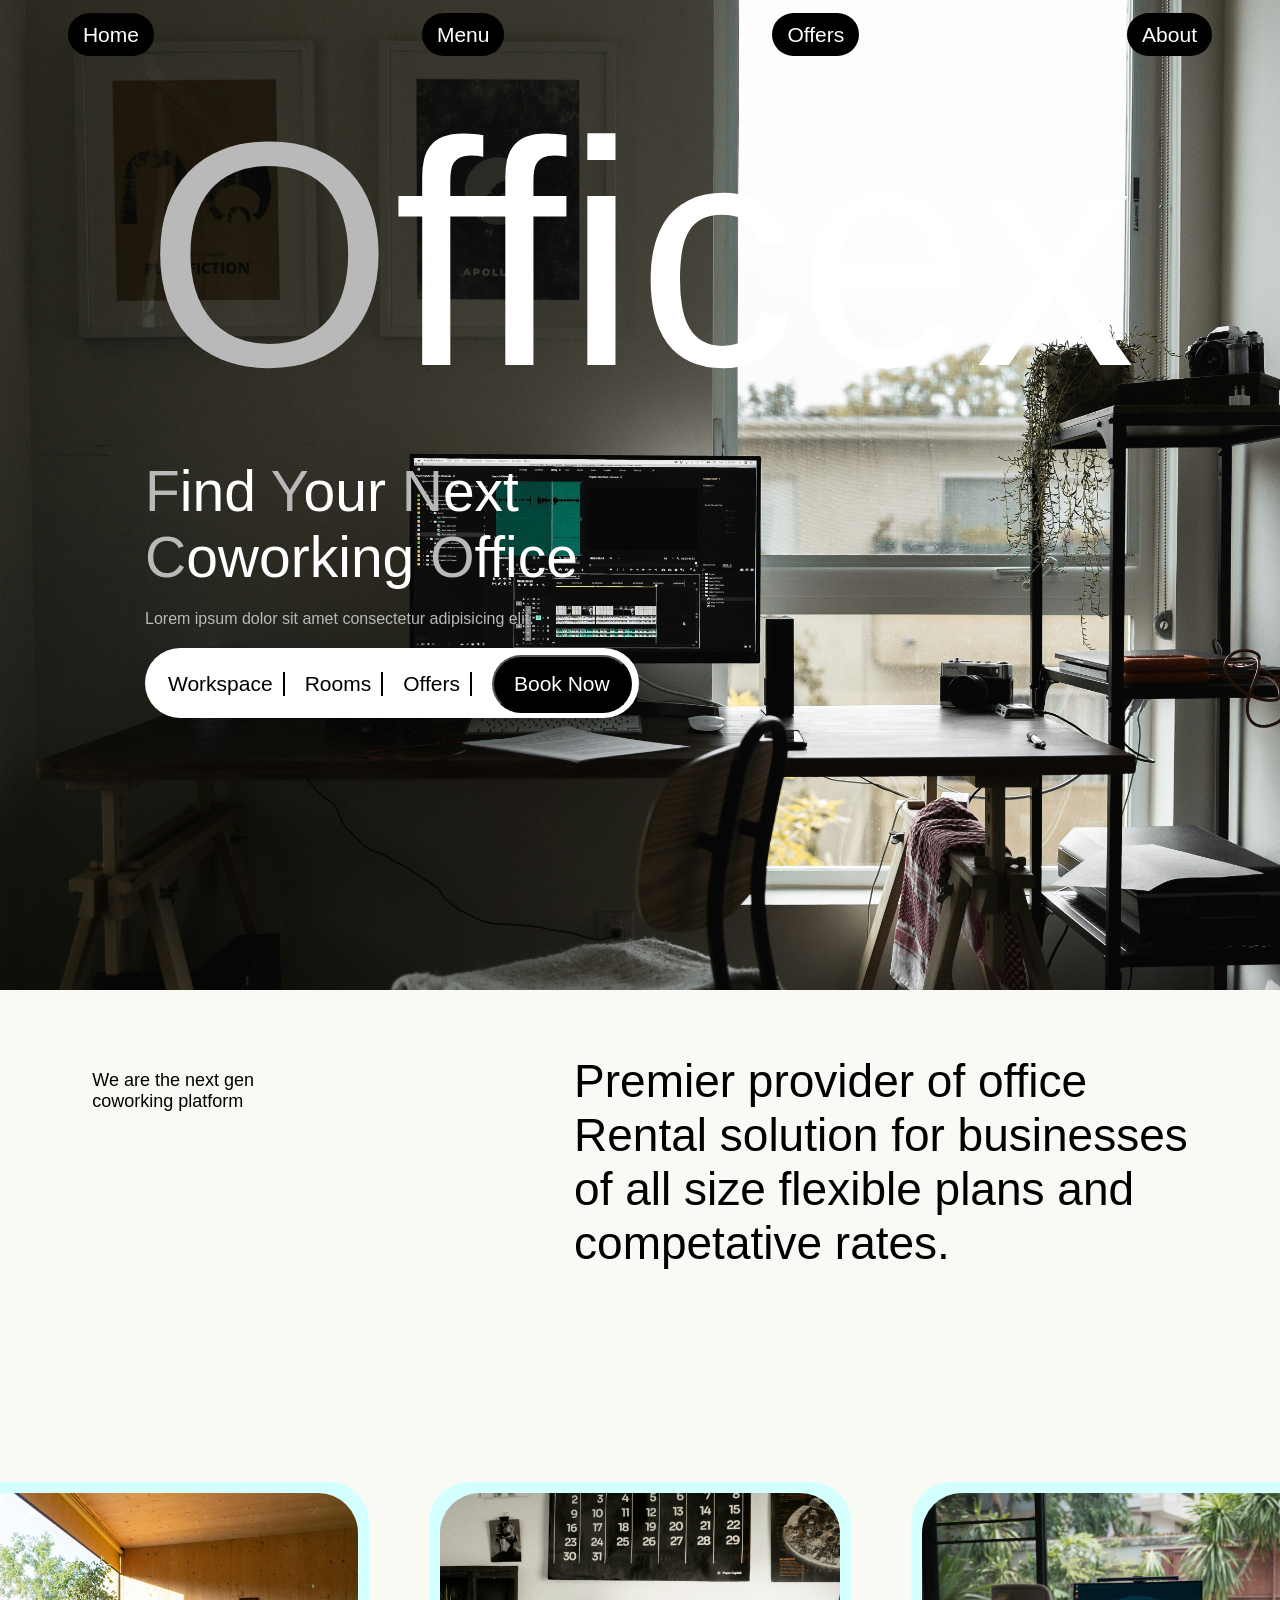
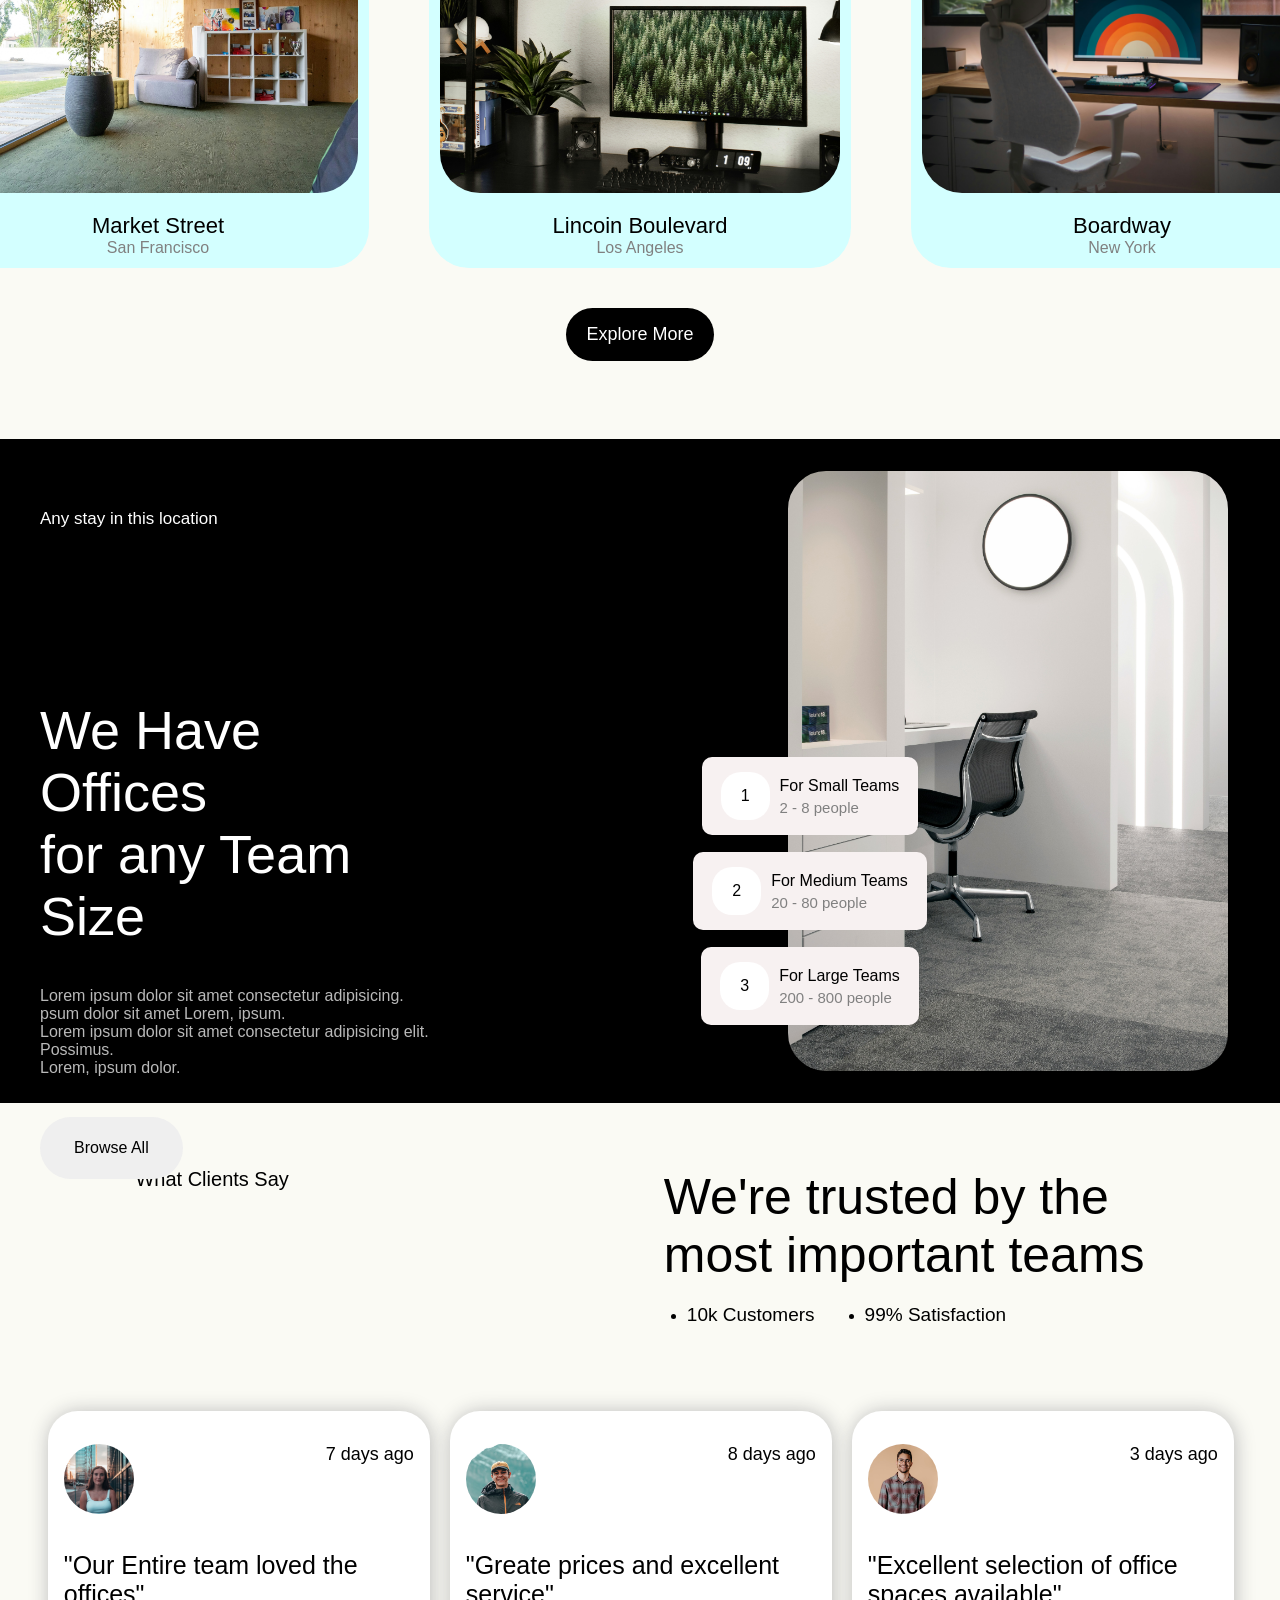
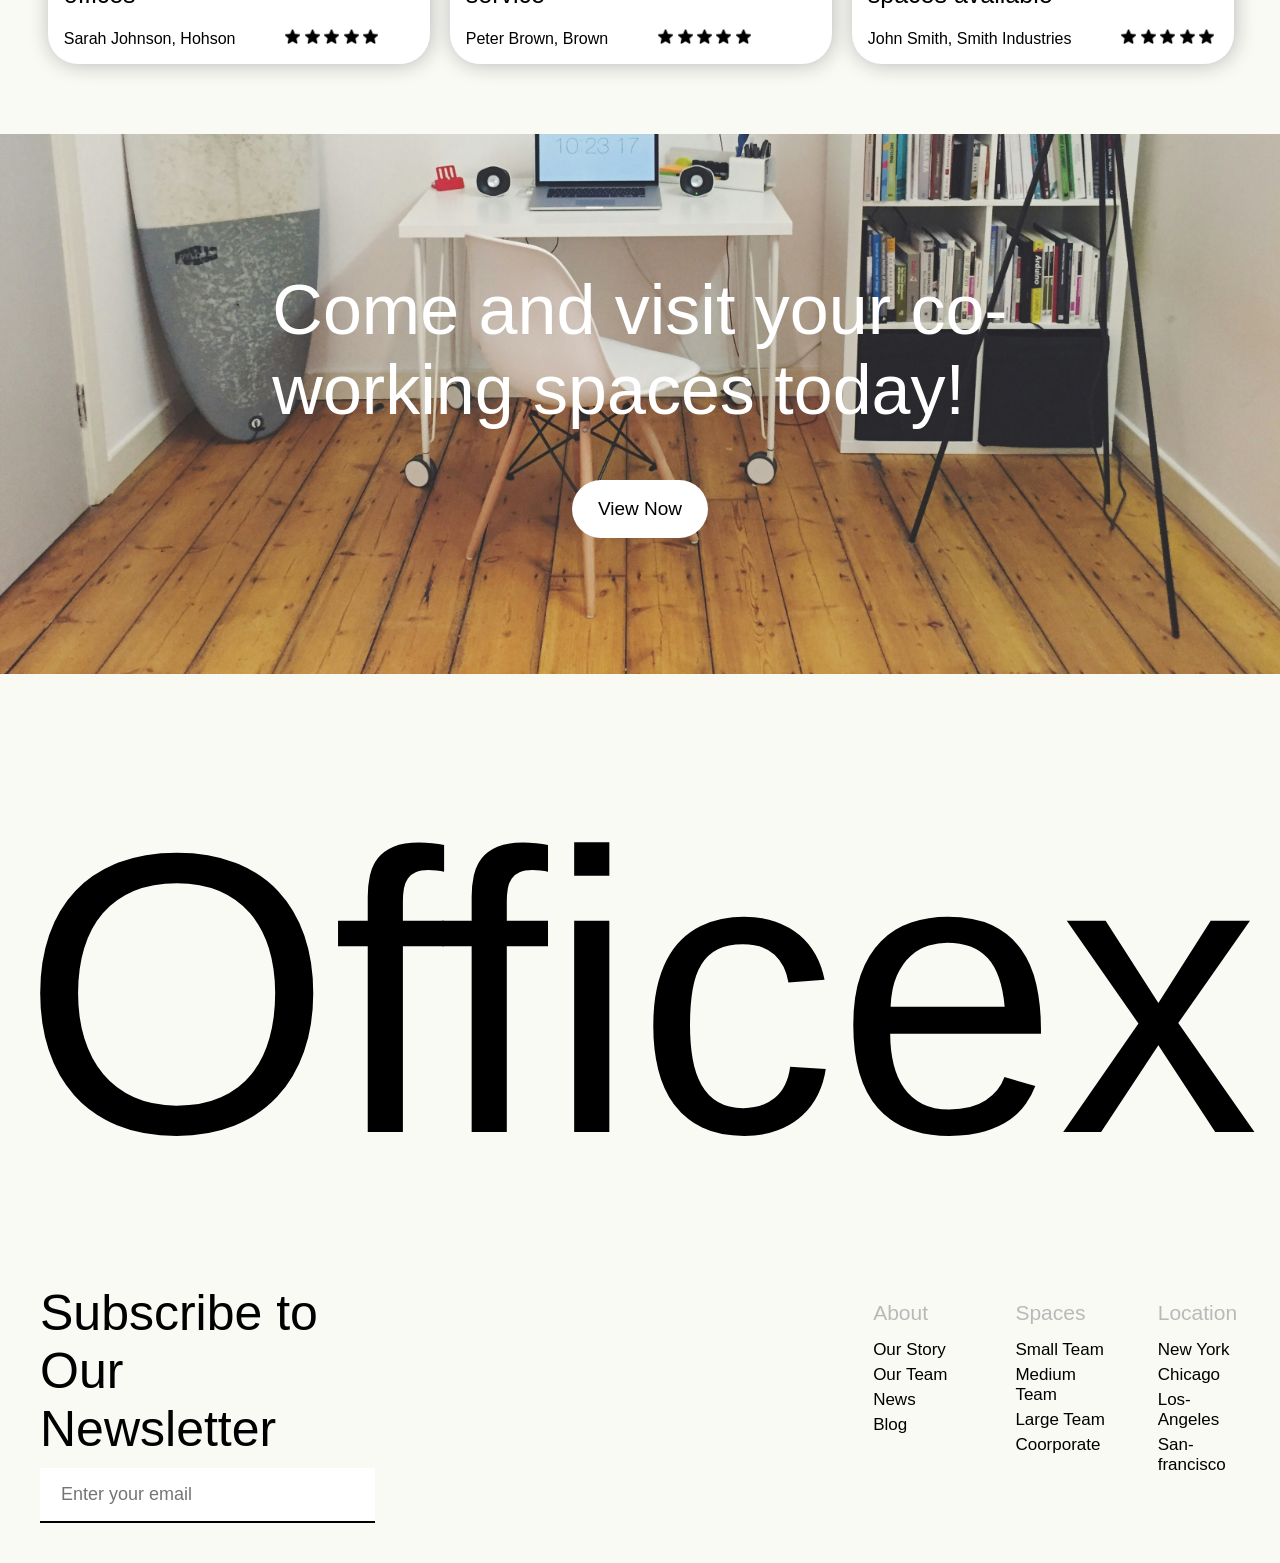
<file: 06. OFFICEX SITE/index.html>
<!-- <!DOCTYPE html> -->
<html lang="en">
<head>
    <meta charset="UTF-8">
    <meta name="viewport" content="width=device-width, initial-scale=1.0">
    <title>Officex - Workspace For Everyone At Best Prices</title>
    <link rel="stylesheet" href="style.css">
</head>
<body>
    <header class="header">
        <div class="header-container">
            <div class="navbar">
                <ul class="nav-link-container">
                    <li><a href="#home">Home</a></li>
                    <li><a href="#menu">Menu</a></li>
                    <li><a href="#offers">Offers</a></li>
                    <li><a href="#about">About</a></li>
                </ul>
            </div>
            <div class="page1-content">
                <div class="page1-container">
                    <span class="logo"><span class="special">O</span>fficex</span>
                    <div class="heading1-container">
                        <span class="heading"><span class="special">F</span>ind <span class="special">Y</span>our <span class="special">N</span>ext</span>
                        <span class="heading"><span class="special">C</span>oworking <span class="special">O</span>ffice</span>
                    </div>
                    <span class="para">Lorem ipsum dolor sit amet consectetur adipisicing elit.</span>
                    <div class="page1-button-box-container">
                        <span class="contex">Workspace</span>
                        <span class="contex">Rooms</span>
                        <span class="contex">Offers</span>
                        <button class="button-page1">Book Now</button>
                    </div>
                </div>
            </div>
        </div>
    </header>
    <!-- --------------------------------- page 2 --------------------------------------  -->
    <div class="page2">
        <div class="page2-container">
            <div class="page2-left">
                <div class="page2-heading">
                    <span class="heading2">We are the next gen</span>
                    <span class="heading2">coworking platform</span>
                </div>
            </div>
            <div class="page2-right">
                <div class="page2-bold-container">
                    <span class="content2">Premier provider of office</span>
                    <span class="content2">Rental solution for businesses</span>
                    <span class="content2">of all size flexible plans and</span>
                    <span class="content2">competative rates.</span>
                </div>
            </div>
        </div>
    </div>
    <!-- ------------------------------- page 3 -------------------------  -->
    <div class="page3">
        <div class="page3-container">
            <div class="card-section-container2">
                <!-- card 1 -->
                <div class="card">
                    <div class="empty-box-img" id="img1"></div>
                    <div class="card-content">
                        <span class="card-heading">Market Street</span>
                        <span class="sub-tittle">San Francisco</span>
                    </div>
                </div>
                <!-- card 2 -->
                <div class="card">
                    <div class="empty-box-img" id="img2"></div>
                    <div class="card-content">
                        <span class="card-heading">Lincoin Boulevard</span>
                        <span class="sub-tittle">Los Angeles</span>
                    </div>
                </div>
                <!-- card 3 -->
                <div class="card">
                    <div class="empty-box-img" id="img3"></div>
                    <div class="card-content">
                        <span class="card-heading">Boardway</span>
                        <span class="sub-tittle">New York</span>
                    </div>
                </div>
            </div>
            <button class="explore">Explore More</button>
        </div>
    </div>
    <!-- ----------------------------- page 4 ------------------------  -->
    <div class="page4">
        <div class="page4-container">
            <div class="page4-left">
                <div class="top-sub-heading">Any stay in this location</div>
                <div class="bottom-left-container">
                    <div class="page4-heading">
                        <span class="heading4">We Have Offices</span>
                        <span class="heading4">for any Team Size</span>
                    </div>
                    <div class="page4-para">
                        <span class="para4">Lorem ipsum dolor sit amet consectetur adipisicing.</span>
                        <span class="para4">psum dolor sit amet Lorem, ipsum.</span>
                        <span class="para4">Lorem ipsum dolor sit amet consectetur adipisicing elit. Possimus.</span>
                        <span class="para4">Lorem, ipsum dolor.</span>
                    </div>
                    <button class="browse">Browse All</button>
                </div>
            </div>
            <div class="page4-right">
                <div class="page4-empty-box">
                    <!-- box1 -->
                    <div class="content4">
                        <div class="content4-empty">1</div>
                        <div class="heading-content4">
                            <span class="heading44">For Small Teams</span>
                            <span class="para44">2 - 8 people</span>
                        </div>
                    </div>
                    <!-- box2 -->
                    <div class="content4">
                        <div class="content4-empty">2</div>
                        <div class="heading-content4">
                            <span class="heading44">For Medium Teams</span>
                            <span class="para44">20 - 80 people</span>
                        </div>
                    </div>
                    <!-- box3 -->
                    <div class="content4">
                        <div class="content4-empty">3</div>
                        <div class="heading-content4">
                            <span class="heading44">For Large Teams</span>
                            <span class="para44">200 - 800 people</span>
                        </div>
                    </div>
                </div>
            </div>
        </div>
    </div>
    <!-- ---------------------- page 5 -------------------  -->
    <div class="page5">
        <div class="page5-container">
            <div class="page5-left">
                <span class="subheading5">What Clients Say</span>
            </div>
            <div class="page5-right">
                <div class="page5-heading">
                    <span class="heading5">We're trusted by the</span>
                    <span class="heading5">most important teams</span>
                </div>
                <ul class="points">
                    <li id="point1"><a href="#">10k Customers</a></li>
                    <li id="point2"><a href="#">99% Satisfaction</a></li>
                </ul>
            </div>
        </div>
    </div>
    <!-- --------------------- card section -----------------  -->
    <div class="card-box">
        <div class="card-container">
            <!-- card1 -->
            <div class="card2">
                <div class="content11">
                    <div class="empty-profile" id="profile11"></div>
                    <span class="following-button">7 days ago</span>
                </div>
                <div class="tittlepart">
                    <span class="tittle1">"Our Entire team loved the offices"</span>
                </div>
                <div class="description">
                    <span class="parades">Sarah Johnson, Hohson</span>
                    <div class="ratings">
                        <img src="ASSETS/star.png" alt="star img" class="reating-star">
                        <img src="ASSETS/star.png" alt="star img" class="reating-star">
                        <img src="ASSETS/star.png" alt="star img" class="reating-star">
                        <img src="ASSETS/star.png" alt="star img" class="reating-star">
                        <img src="ASSETS/star.png" alt="star img" class="reating-star">
                    </div>
                </div>
            </div>
            <!-- card2 -->
            <div class="card2">
                <div class="content11">
                    <div class="empty-profile" id="profile22"></div>
                    <span class="following-button">8 days ago</span>
                </div>
                <div class="tittlepart">
                    <span class="tittle1">"Greate prices and excellent service"</span>
                </div>
                <div class="description">
                    <span class="parades">Peter Brown, Brown</span>
                    <div class="ratings">
                        <img src="ASSETS/star.png" alt="star img" class="reating-star">
                        <img src="ASSETS/star.png" alt="star img" class="reating-star">
                        <img src="ASSETS/star.png" alt="star img" class="reating-star">
                        <img src="ASSETS/star.png" alt="star img" class="reating-star">
                        <img src="ASSETS/star.png" alt="star img" class="reating-star">
                    </div>
                </div>
            </div>
            <!-- card3 -->
            <div class="card2">
                <div class="content11">
                    <div class="empty-profile" id="profile33"></div>
                    <span class="following-button">3 days ago</span>
                </div>
                <div class="tittlepart">
                    <span class="tittle1">"Excellent selection of office spaces available"</span>
                </div>
                <div class="description">
                    <span class="parades">John Smith, Smith Industries</span>
                    <div class="ratings">
                        <img src="ASSETS/star.png" alt="star img" class="reating-star">
                        <img src="ASSETS/star.png" alt="star img" class="reating-star">
                        <img src="ASSETS/star.png" alt="star img" class="reating-star">
                        <img src="ASSETS/star.png" alt="star img" class="reating-star">
                        <img src="ASSETS/star.png" alt="star img" class="reating-star">
                    </div>
                </div>
            </div>
        </div>
    </div>
    <!-- -------------------- page 6 ----------------------------  -->
    <div class="page6">
        <div class="page6-container">
            <div class="heading6-container">
                <span class="heading6">Come and visit your co-</span>
                <span class="heading6">working spaces today!</span>
            </div>
            <button class="viewnow">View Now</button>
        </div>
    </div>
    <!-- -------------- logo ----------------- -->
    <div class="logo22">
        <div class="logo-container">
            <span class="logo2">Officex</span>
        </div>
    </div>
    <!-- ------------------------- footer --------------------  -->
    <footer class="footer">
        <div class="footer-container">
            <div class="footer-left">
                <div class="fill-box">
                    <div class="bill-heading">
                        <span class="headingb">Subscribe to Our</span>
                        <span class="headingb">Newsletter</span>
                    </div>
                    <input  type="text" placeholder="Enter your email" class="inputbox">
                </div>
            </div>
            <div class="footer-right">
                <div class="footer-rightcl">
                    <div class="cl1">
                        <span class="headingcl">About</span>
                        <ul class="options">
                            <li><a href="#home">Our Story</a></li>
                            <li><a href="#home">Our Team</a></li>
                            <li><a href="#home">News</a></li>
                            <li><a href="#home">Blog</a></li>
                        </ul>
                    </div>
                    <div class="cl1">
                        <span class="headingcl">Spaces</span>
                        <ul class="options">
                            <li><a href="#home">Small Team</a></li>
                            <li><a href="#home">Medium Team</a></li>
                            <li><a href="#home">Large Team</a></li>
                            <li><a href="#home">Coorporate</a></li>
                        </ul>
                    </div>
                    <div class="cl1">
                        <span class="headingcl">Location</span>
                        <ul class="options">
                            <li><a href="#home">New York</a></li>
                            <li><a href="#home">Chicago</a></li>
                            <li><a href="#home">Los-Angeles</a></li>
                            <li><a href="#home">San-francisco</a></li>
                        </ul>
                    </div>
                </div>
            </div>
        </div>
    </footer>
    <!-- ---------------------------- thank you -------------------------  -->
</body>
</html>
</file>
<file: 02. INTERO SITE/style.css>
@import url('https://fonts.googleapis.com/css2?family=Open+Sans:ital,wght@0,300..800;1,300..800&family=Special+Gothic&display=swap');

:root{
    --main-background: #fdfdfd;
    --background: #fff;
    --text-color: rgb(152, 118, 118);
    --tinch-red : rgb(240, 55, 55);
    --main-text-color: rgb(176, 173, 173);
    --light-red: rgba(233, 137, 132, 0.479);
    --black-color: #000;
    --tinch-grenn: rgb(64, 255, 64);
    --deep-green: rgb(60, 125, 60);
    --golden-yellow: rgb(180, 136, 78);
}
*{
    font-family: "Special Gothic", sans-serif;
    margin: 0;
    padding: 0;
    text-align: center;
}

/* --------------- header ------------------------ */
.header{
    margin: 0;
}
/* ------------------------ navbar --------------------- */

.navbar-container{
    display: flex;
    justify-content: space-evenly;
    align-items: center;
    padding: 10px;
    gap: 50px;
    box-shadow: 1px 2px 33px var(--tinch-red);
    position: relative;
    top: 30px;
    width: 80%;
    margin-left: 150px;
    border-radius: 70px;
    background-color: var(--background);
}

.red{
    color: var(--tinch-red);
}
.logo{
    font-size: 40px;
    font-weight: 500;
    color: var(--text-color);
}

.navlink-container ul{
    display: flex;
    justify-content: center;
    align-items: center;
    gap: 20px;
    list-style-type: none;
}

.navlink-container ul li{
    overflow: hidden;
    padding: 10px;
    border-radius: 20px;
}
.navlink-container ul li a{
    text-decoration: none;
    color: var(--main-text-color);
    font-size: 18px;
    padding: 10px;
    transition: all 0.3s ease;
    position: relative;
    border-radius: 20px;
    z-index: 9;
    transition: all 0.2s linear;
}
.navlink-container ul li:hover a{
    color: var(--background);
}

.navlink-container ul li .navlinks::after{
    content: " ";
    position: absolute;
    height: 100%;
    width: 100%;
    background-color: var(--tinch-red);
    top: 102%;
    left: 0;
    border-radius: 50%;
    transition: all 0.2s linear;
}

.navlink-container ul li .navlinks:hover::after{
    top: 0;
    border-radius: 20px;
    z-index: -1;
}

.button-group-container{
    display: flex;
    justify-content: center;
    align-items: center;
    gap: 20px;
}

.login,
.signin{
    padding: 10px;
    border-radius: 20px;
    font-size: 17px;
    border: none;
    transition: all 0.3s ease;
}

.login{
    background-color: var(--tinch-red);
    color: var(--main-background);
}

.login:hover{
    padding: 12px;
    font-size: 19px;
    box-shadow: 1px 3px 3px var(--main-text-color);
}

.signin:hover{
    background-color: var(--tinch-red);
    color: var(--main-background);
    box-shadow: 1px 3px 3px var(--main-text-color);
    font-size: 19px;
}

/* -------------------------- page 1 --------------------------------------- */

.background{
    height: 90vh;
    background-image: url(Assets/page1\ bg.jpg);
    background-size: cover;
    background-position: center;
    margin-right: 60px;
    margin-left: 60px;
    border-radius: 20px;
    display: flex;
    justify-content: space-evenly;
    align-items: center;
}

.background-container{
    display: flex;
    justify-content: center;
    align-items: center;
    gap: 200px;
    margin-top: 350px;
}

.backgound-left-section{
    display: flex;
    justify-content: center;
    align-items: flex-start;
    flex-direction: column;
    color: var(--background);
    margin-right: 40px;
    margin-bottom: 40px;
}

.para{
    font-size: 50px;
}

.background-right-section{
    display: flex;
    justify-self: center;
    align-items: flex-start;
    flex-direction: column;
    width: 400px;
    margin-top: 50px;
}

.right-para{
    color: var(--background);
    font-size: 16px;
    font-weight: 500;
}

.right-section-button{
    width: 50%;
    margin-top: 12px;
    padding: 10px;
    border-radius: 12px;
    border: none;
    background-color: var(--tinch-red);
    font-size: 16px;
    color: var(--background);
    position: relative;
    overflow: hidden;
    transition: all 0.2s linear;
}

.right-section-button:hover{
    z-index: 1;
    color: black;
    transform: scale(1.1);
    font-size: 19px;
}
.right-section-button::after{
    content: " ";
    position: absolute;
    height: 100%;
    width: 100%;
    background-color: #fff;
    bottom: -100%;
    left: 0;
    border-radius: 50%;
    color: black;
    transition: all 0.2s linear;
    z-index: -1;
}

.right-section-button:hover::after{
    bottom: 0;
    border-radius: 0;
}

.redi{
    color: yellow;
    font-size: 60px;
}



/* ---------------------------------- page 2 --------------------------------- */

.page2-container{
    display: flex;
    justify-content: center;
    align-items: center;
    gap: 10px;
    margin-top: 40px;
    margin-bottom: 40px;
}

.page2-left-box{
    display: flex;
    justify-content: center;
    align-items: flex-start;
    flex-direction: column;
    width: 500px;
    border-radius: 20px;
    padding: 30px;
    background-color: var(--tinch-red);
    transition: all 0.3s ease;
}

.page2-left-box:hover{
    transform: scale(1.07);
}

.page2-heading{
    font-size: 40px;
    color: var(--black-color);
    margin-bottom: 10px;
}

.page2-para{
    font-size: 18px;
    margin-left: -14px;
    color: var(--main-text-color);
}

.page2-para2{
    font-size: 18px;
    margin-left: -18px;
    color: var(--main-text-color);
    margin-bottom: 20px;
}

.page2-button{
    font-size: 17px;
    padding: 14px;
    font-weight: 500;
    border-radius: 20px;
    width: 180px;
    border: none;
    background-color: var(--background);
    color: var(--black-color);
    transition: all 0.2s ease-in;
}

.page2-button:hover{
    transform: scale(1.12);
    font-size: 19px;
}

.page2-rigth-box{
    display: flex;
    height: 290px;
    justify-content: center;
    align-items: center;
    border-radius: 20px;
    padding-left: 20px;
    background-color: var(--tinch-red);
    width: 800px;
    transition: all 0.3s ease;
}
.page2-rigth-box:hover{
    transform: scale(1.04);
}

.page2-img{
    height: 100%;
    border-end-end-radius: 20px;
    border-start-end-radius: 20px;
}

.page2-right-content{
    display: flex;
    justify-content: center;
    align-items: flex-start;
    flex-direction: column;
    padding: 0px 5px 10px 0px;
}

.page2-right-heading{
    font-size: 40px;
    margin-bottom: 6px;
    margin-top: 20px;
}

.page2-right-para{
    font-size: 18px;
    margin-left: -7.94px;
    color: var(--main-text-color);
}

.right2-section-button{
    margin-top: 20px;
    padding: 18px;
    width: 180px;
    border-radius: 20px;
    border: none;
    background-color: var(--main-background);
    font-size: 17px;
    transition: all 0.3s ease;
    /* margin-bottom: 30px; */
}

.right2-section-button:hover{
    transform: scale(1.1);
    font-size: 19px;
}

/* ------------------------------------- page 3 -------------------------------- */

.fineart{
    height: 600px;
    border-radius: 3px;
}

.page3-container{
    display: flex;
    justify-content: center;
    align-items: center;
    gap: 30px;
    padding: 20px;
    margin-top: 20px;
    margin-bottom: 40px;
}

.page3-left-section{
    display: flex;
    justify-content: center;
    align-items: flex-end;
    padding: 20px;
    margin-left: 130px;
}
.finart-content{
    background-color: var(--light-red);
    padding: 30px;
    border-radius: 10px;
    position: relative;
    left: -160px;
    top: 40px;
    width: 300px;
}

.heading3{
    font-size: 30px;
    font-weight: 500;
    color: var(--tinch-red);
}

.para3{
    font-size: 16px;
    color: var(--main-text-color);

}

.page3-right-section{
    display: flex;
    justify-content: center;
    align-items: center;
    flex-direction: column;
    position: relative;
    right: 140px;
    top: 20px;
}

.sub-heading-page3{
    font-size: 25px;
    color: var(--tinch-red);
    font-weight: 600;
}

.right3-heading{
    font-size: 60px;
    color: var(--black-color);
    font-weight: 600;
}

.para-page3{
    font-size: 18px;
    color: var(--main-text-color);
    margin-bottom: 30px;
}

.page3-button{
    padding: 20px;
    width: 200px;
    font-size: 20px;
    border: none;
    background-color: var(--tinch-red);
    border-radius: 20px;
    color: var(--background);
    font-weight: 500;
    transition: all 0.3s ease;
}

.page3-button:hover{
    transform: scale(1.1);
    box-shadow: 1px 3px 3px var(--main-text-color);
}

/* ---------------------------------- page 4 ----------------------------------- */

.page4-container{
    display: flex;
    justify-content: center;
    align-items: center;
    flex-direction: column;
    gap: 40px;
    margin-top: 30px;
}

.page4-main-heading{
    font-size: 60px;
    font-weight: 500;
}

.team-card-img{
    height: 440px;
    border-radius: 4px;
}

.page4-grid-section{
    display: grid;
    grid-template-columns: repeat(3,1fr);
    grid-gap: 50px;
    padding: 0px 30px;
}

.team-card-container{
    width: 400px;
    transition: all 0.2s linear;
}

.team-card-container:hover{
    transform: scale(1.1);
}

.team-card-content{
    display: flex;
    align-items: center;
    justify-content: center;
    flex-direction: column;
    padding: 0px 20px 30px;
    width: 330px;
    margin-left: 15px;
    transition: all 0.3s ease;
}

.team-card-content:hover{
    transform: scale(1.1);
}

.team-card-name{
    font-size: 40px;
    color: var(--tinch-red);
}

.team-card-work{
    font-size: 20px;
    margin-bottom: 10px;
    font-weight: 500;
}

.team-card-breif{
    font-size: 15px;
    font-weight: 500;
    color: var(--main-text-color);
}

/* ---------------------------- page 5 ---------------------------------  */

.page5-container{
    display: flex;
    justify-content: center;
    align-items: center;
    gap: 30px;
    flex-direction: column;
}


.flower2{
    height: 200px;
}

.flower{
    height: 800px;
    width: 600px;
    border-radius: 30px;
    transition: all 0.2s linear;
}
.continue-section1{
    display: flex;
    justify-content: center;
    align-items: center;
    padding: 80px;
    gap: 60px;
}

.continue1-left{
    display: flex;
    justify-content: center;
    align-items: flex-start;
    flex-direction: column;
    width: 550px;
}
.continue-heading{
    font-size: 60px;
    margin-bottom: 30px;
    color: var(--tinch-red);
    font-weight: 600;
}

.deep-text{
    font-size: 26px;
    font-weight: 500;
    color: var(--main-text-color);
    margin-bottom: 30px;
}

.continue-para1{
    font-size: 19px;
    color: var(--text-color);
}

.flower2{
    height: 800px;
    border-radius: 30px;
    transition: all 0.2s ease;
}

.continue-section2{
    display: flex;
    justify-content: center;
    align-items: center;
    padding: 110px;
    gap: 50px;
}

.continue-1-right{
    width: 550px;
}

/* ------------------------------------ page 6 ----------------------------------- */


.page6-container{
    display: flex;
    justify-content: center;
    align-items: flex-end;
    gap: 300px;
    background-image: url(Assets/page\ 4\ bg.jpg);
    height: 90vh;
    background-position: center;
    background-size: cover;
    margin-left: 40px;
    margin-right: 40px;
    margin-bottom: 30px;
    border-radius: 20px;
}

.left6-section{
    display: flex;
    justify-content: flex-start;
    align-items: flex-start;
    flex-direction: column;
    width: 700px;
    margin-bottom: 90px;
    margin-left: 60px;
    color: var(--background);
    font-size: 18px;
    font-weight: 500
}

.right6-section{
    display: flex;
    justify-content: center;
    align-items: center;
    flex-direction: column;
    gap: 20px;
    margin-bottom: 60px;
}

.right6-heading{
    color: var(--background);
    font-size: 80px;
    margin-right: 20px;
}

.green{
    color: var(--tinch-grenn);
}

.left6-button{
    padding: 18px;
    width: 200px;
    border: none;
    background-color: var(--background);
    border-radius: 20px;
    font-size: 19px;
    color: var(--deep-green);
    transition: all 0.2s ease;
}

.left6-button:hover{
    transform: scale(1.1);
    box-shadow: 1px 3px 20px var(--tinch-grenn);
    font-size: 20px;
}

/* ------------------------------ page 7 ------------------------------------- */

.featured-product-container{
    display: flex;
    justify-content: center;
    align-items: center;
    flex-direction: column;
    gap: 30px;
    margin-top: 40px;
    margin-bottom: 40px;
}

.feature-heading{
    font-size: 60px;
    color: var(--black-color);
    font-weight: 500;
}

.feature-product-grid{
    display: grid;
    grid-template-columns: repeat(3,1fr);
    grid-gap: 40px;
}
.feature-img{
    height: 400px;
    width: 300px;
}

.feature-product{
    width: 430px;
    padding: 7px;
    display: flex;
    justify-content: center;
    align-items: center;
    flex-direction: column;
}


.feature-content{
    display: flex;
    justify-content: center;
    flex-direction: column;
    align-items: center;
    padding: 0px 14px;
    width: 300px;
}

.feature-name{
    font-size: 40px;
    font-weight: 600;
    color: var(--black-color);
}

.feature-group{
    display: flex;
    justify-content: center;
    align-items: center;
    gap: 120px;
}
.price-icon,
.star-img{
    height: 22px;
}

.feature-price{
    display: flex;
    justify-content: center;
    align-items: center;
    gap: 12px;
    font-size: 20px;
    font-weight: 550;
}
.feature-rating{
    display: flex;
    justify-content: center;
    align-items: center;
    gap: 10px;
    font-size: 20px;
    font-weight: 550;

}

.feature-para-container{
    display: flex;
    justify-content: flex-start;
    align-items: flex-start;
    flex-direction: column;
    margin-top: 10px;
    margin-bottom: 14px;
}
.-feature-para{
    font-size: 16px;
    color: var(--black-color);
    font-weight: 400;
    padding: 0px 10px;
}

.button-group{
    display: flex;
    justify-content: center;
    align-content: center;
    gap: 10px;
}

.viewnow,
.buynow{
    padding: 15px;
    width: 140px;
    border-radius: 30px;
    border: none;
    font-size: 17px;
    font-weight: 500;
    position: relative;
    transition: all 0.2s ease;
}

.viewnow{
    background-color: antiquewhite;
}
.viewnow:hover{
    background-color: rgb(94, 207, 94);
    transform: scale(1.05);
    font-weight: 600;
}

.buynow:hover{
    background-color: var(--black-color);
    transform: scale(1.05);
    color: var(--background);
    font-weight: 600;
}

.page8-container{
    display: flex;
    justify-content: center;
    align-items: center;
    gap: 150px;
    padding: 30px;
    margin-top: 100px;
}


.left8-section{
    display: flex;
    justify-content: center;
    align-items: center;
    flex-direction: column;
    width: 560px;
}

.left8-subheading {
    font-size: 24px;
    font-weight: 500;
    color: rgb(180, 136, 78);
}

.heading{
    font-size: 77px;
    color: var(--black-color);
    margin-bottom: 10px;
}

.golden-yellow{
    color: var(--golden-yellow);
}

.left8-para{
    font-size: 15px;
    padding: 20px;
}

.explore8{
    padding: 18px;
    width: 250px;
    border-radius: 30px;
    border: none;
    font-size: 19px;
    font-weight: 500;
    margin-top: 10px;
    background-color: var(--golden-yellow);
    color: var(--background);
    transition: all 0.3s ease;
}

.explore8:hover{
    transform: scale(1.1);
    box-shadow: 1px 2px 20px var(--golden-yellow );
}

.right8-img{
    height: 450px;
    border-radius: 8px;
}

.right8-content{
    display: flex;
    justify-content: center;
    align-content: center;
    flex-direction: column;
    background-color: var(--background);
    height: 100px;
    width: 300px;
    padding: 10px;
    border-radius: 20px;
    box-shadow: 2px 2px 20px var(--black-color);
    position: relative;
    top: -70px;
    right: 7vw;
}

.discount{
    font-size: 40px;
    color: var(--black-color);
}

/* ------------------------- page 9 ------------------------------------  */

.page9-container{
    display: flex;
    justify-content: center;
    align-items: center;
    flex-direction: column;
    gap: 40px;
    margin-top: 0px;
}

.heading9{
    font-size: 50px;
    font-weight: 500;
}


.page9-grid {
    height: 70vh;
    padding: 0px 80px;
    display: grid;
    grid-template-areas: 
        "box1 box2 box4"
        "box3 box3 box4";
}

.box-container {
    background-color: beige;
    margin: 10px;
    padding: 20px;
    border-radius: 20px;
    display: flex;
    gap: 10px;
    flex-direction: column;
    transition: all 0.3s ease;
}

.box-container:hover{
    transform: scale(1.06);
    justify-content: flex-start;
}

#box1 {
    grid-area: box1;
    background-image: url(Assets/grid\ box1.jpg);
    background-position: center;
    background-size: cover;
    justify-content: flex-end;
    align-items: center;
}

#box2 {
    grid-area: box2;
    background-image: url(Assets/grid\ box2.jpg);
    background-position: center;
    background-size: cover;
    justify-content: flex-end;
    align-items: center;
}

#box3-long {
    grid-area: box3;
    background-image: url(Assets/grid\ long.jpg);
    background-size: cover;
    background-position: bottom;
    justify-content: flex-end;
    align-items: center;
}

#box4-last {
    grid-area: box4;
    background-image: url(Assets/last\ grid.jpg);
    background-size: cover;
    gap: 230px;
}


.box-heading{
    font-size: 40px;
    color: #fb2525;
    font-weight: 600;
}

.box-brief{
    font-size: 16px;
    color: var(--background);
}

/* ----------------------------------------- page 10 -------------------------------------------- */

.page10-container{
    display: flex;
    justify-content: center;
    align-items: center;
    gap: 30px;
    margin-top: 40px;
}

.left10-img{
    height: 500px;
    border-radius: 20px;
    margin-left: 90px;
}

.right10-section{
    display: flex;
    justify-content: center;
    align-items: center;
    flex-direction: column;
    gap: 20px;
    padding: 20px;
    margin-right: 70px;
}
.heading10{
    font-size: 50px;
    font-weight: 500;
    color: var(--tinch-red);

}

.para10{
    font-size: 17px;
    color: var(--text-color);
    font-weight: 500;
}

.button10{
    padding: 20px;
    width: 200px;
    border-radius: 30px;
    border: none;
    background-color: var(--golden-yellow);
    font-size: 20px;
    color: var(--background);
    transition: all 0.3s ease;
}

.button10:hover{
    transform: scale(1.08);
    box-shadow: 1px 2px 20px var(--tinch-red);
}

/* ------------------------------ page 11 --------------------------- */

.page11-container{
    display: flex;
    justify-content: center;
    align-items: center;
    gap: 200px;
    margin: 80px;
    background-color: rgba(8, 65, 44, 0.953);
    padding: 40px;
    border-radius: 20px;
}

.page11-left-section{
    display: flex;
    justify-content: center;
    align-items: flex-start;
    flex-direction: column;
    margin-left: -190px;
}

.page11-heading-section{
    display: flex;
    justify-content: center;
    align-items: flex-start;
    flex-direction: column;
}

.page11-heading{
    color: var(--main-background);
    font-weight: 500;
    font-size: 60px;
    margin-bottom: 10px;
}

.page11-para{
    display: flex;
    flex-direction: column;
    justify-content: center;
    align-items: flex-start;
}

.para11{
    font-size: 18px;
    color: var(--main-text-color);
}

.page11-right-section{
    display: flex;
    justify-content: center;
    align-items: flex-start;
    flex-direction: column;
    margin-right: -160px;
    gap: 10px;
}

.head-part{
    color: var(--main-text-color);
    font-size: 17px;
    font-weight: 400;
}

.search-group{
    display: flex;
    justify-content: center;
    align-items: center;
    gap: 10px;
}

.input-box{
    padding: 13px;
    width: 300px;
    border: none;
    text-align: left;
    border-radius: 30px;
    background-color: rgb(52, 88, 52);
    font-size: 16px;
    color: var(--main-text-color);
    border: none;
}

input::placeholder{
    color: var(--main-text-color)

}


.subscribe-button{
    padding: 12px;
    border-radius: 30px;
    font-size: 16px;
    width: 130px;
    border: none;
    background-color: rgb(1, 198, 1);
    color: var(--background);
    transition: all 0.3s ease;
}

.subscribe-button:hover{
    transform: scale(0.9);
    box-shadow: 1px 2px 20px rgb(1, 198, 1);
}

.last-part{
    color: var(--main-text-color);
}

.underline{
    text-decoration: underline;
}

/* ------------------------------------ footer ----------------------------------- */


.social-icons{
    height: 30px;
}


.footer-grid{
    display: grid;
    grid-template-columns: repeat(3, 1fr);
    grid-gap: 20px;
    background-color: antiquewhite;
    padding: 50px;
}

.cl1{
    display: flex;
    justify-content: center;
    align-items: center;
    flex-direction: column;
}

.heading-footr{
    font-size: 50px;
    margin-bottom: 10px;
}

.para-footer{
    font-size: 17px;
    color: var(--black-color);
}

.social-icon{
    display: flex;
    justify-content: center;
    align-items: center;
    gap: 20px;
    margin: 30px 0px;
}

.social-icons{
    background-color: var(--background);
    padding: 15px;
    border-radius: 20px;
    transition: all 0.3s ease;
}

.social-icons:hover{
    transform: scale(1.08);
    box-shadow: 1px 3px 20px var(--golden-yellow);
}

.cl2{
    display: flex;
    justify-content: center;
    align-items: flex-start;
    flex-direction: column;
    gap: 10px;
    margin-left: 319px;
}

.navlinkss{
    font-size: 19px;
    transition: all 0.2s ease-in;
    cursor: pointer;
}

.navlinkss:hover{
    text-decoration: underline;
    font-size: 25px;
}
</file>
<file: 04. GAAMA SITE/style.css>
@import url('https://fonts.googleapis.com/css2?family=Special+Gothic&display=swap');


:root{
    --tittle-color: rgb(30, 30, 30);
    --paragraph-color: rgb(125, 125, 125);
    --main-color: #f3366f;
}


*{
    margin: 0;
    padding: 0;
    text-align: center;
    /* font-family: sans-serif; */
    font-family: "Special Gothic", sans-serif;
}


/* ---------------------- Navbar and Background settings ------------------------ */

.page1{
    height: 730px;
    width: 100%;
    background-image: url(assets/image.png);
    background-size: cover;
    background-position: center;
    position: relative;
}

.nav{
    height: 100px;
    width: 100%;
    display: flex;
    justify-content: space-evenly;
    align-items: center;
    /* background-color: #fff; */
    margin: auto;
    position: relative;
    opacity: 0;
    animation: toptodown 2s ease forwards;
}

@keyframes toptodown {
    0%{
        transform: translateY(-100%);
        opacity: 0;
    }
    100%{
        transform: translateY(0);
        opacity: 1;
    }
}

.nav .logo img{
    height: 150px;
    padding-top: 77px;
}


.nav .buttons ul{
    display: flex;
    gap: 30px;
    padding-right: 20px;
    list-style-type: none;
    padding: 2px solid black;
    
}


.nav .buttons ul li a{
    text-decoration: none;
    color: rgb(214, 90, 90);
    list-style-type: none;
    padding: 8px;
    border: 2px solid #fff;
    border-radius: 30px;
    background-color: #fff;
    transition:all 0.3s ease;
}
.nav .buttons ul li a:hover{
    color: #fff;
    background-color: #f3366f;
    border-color: #f3366f;
    padding: 12px;
    font-size: 18px;
}

.nav .sign-in-button button{
    padding: 6px;
    border-radius: 40px;
    width: 80px;
    color: #f3366f;
    border: 2px solid #fff;
    background-color: #fff;
    transition: all 0.3s ease-in;
    font-size: 15px;
}

.nav .sign-in-button button:hover{
    padding: 12px;
    width: 100px;
    color: #fff;
    background-color: #f3366f;
    border: 2px solid #f3366f;
    font-size: 19px;
}

@media screen and (max-width:870px){
    .nav .buttons ul{
        display: none;
    }
}

/* ------------------------------------------ page 1 ------------------------------------------- */

.content{
    position: absolute;
    width: 100%;
    top: 15%;
    display: flex;
    justify-content: center;
    flex-direction: column;
    align-items: center;
    /* margin-bottom: 400px; */
    /* text-align: start; */
}

.content .left-section-1{
    padding-left: 30px;
    font-size: 100px;
    color: #fff;
    font-weight: 100;
    margin-top: 50px;
    opacity: 0;
    animation: lefttoright 2s ease forwards;
}

@keyframes lefttoright {
    0%{
        transform: translateX(-100%);
        opacity: 0;
    }
    100%{
        transform: translateX(0);
        opacity: 1;
    }
}
.content .left-section-1 p .color1{
    color: #f3366f;
}

.content .right-secton-2{
    margin-top: 140px;
    padding-left: 40px;
    font-size: 80px;
    color: #f3366f;
    opacity: 0;
    animation: righttoleft 2s ease forwards;
}

@keyframes righttoleft {
    0%{
        transform: translateX(100%);
        opacity: 0;
    }
    100%{
        transform: translateX(0);
        opacity: 1;
    }
}

.content .right-secton-2 .Click-button{
    padding: 10px 17px;
    border: none;
    background-color: #f3366f;
    color: #fff;
    border-radius: 20px;
    font-size: 18px;
    margin-top: 2px;
    transition: all 0.3s ease;
}
.content .right-secton-2 .Click-button:hover{
    background-color: #fff;
    color: #f3366f;
    padding: 14px 23px;
    font-size: 20px;
}

@media screen and (max-width:393px){
    .content .left-section-1{
        font-size: 70px;
        margin-top: 140px;
    }
    .content{
        gap: 30px;
    }
    .sign-in-button{
        display: none;
    }
}

@media screen and (min-width:871px) {
    .content{
        flex-direction: row;
        gap: 20rem;
    }
    .content .right-secton-2{
        margin-top: 0px;
    }
    
}

@media screen and (max-width:1203px){
    .content{
        gap: 10rem;
    }
}

@media screen and (max-width:1032px){
    .content{
        gap: 7rem;
    }
    .page1{
        height: 800px;
    }
}

/* --------page2 content start from here ----------- */

.page2{
    height: auto;
    width: 100%;
    position: relative;
}

.page2-container{
    display: flex;
    flex-direction: column;
    justify-content: center;
    align-items: center;
    margin: 30px 20px;
}
.page2 .heading-part h1{
    position: absolute;
    right: 500px;
    top: 30px;
    font-size: 50px;
}

.page2 .card_container{
    display: flex;
}


.page2 .card_container article{
    padding-top: 150px;
    border: 2px solid black;
}



.main-tittle{
    font-size: 60px;
    color: #f3366f;
    margin-bottom: 30px;
    padding: 30px;
}

.page2-grid-card{
    display: grid;
    grid-template-columns: repeat(3,1fr);
    padding: 0px 50px;
    grid-gap: 50px;
    margin-left: 30px;
}

.page2-card{
    display: flex;
    flex-direction: column;
    justify-content: flex-start;
    align-items: flex-start;
    width: 300px;
    padding: 15px;
    transition: all 0.3s ease;
}
.page2-card:hover{
    transform: scale(1.07);
}

.page2-img{
    width: 270px;
    padding-bottom: 20px;
    background-size: cover;
}

.page2-heading{
    font-size: 20px;
    font-weight: 520px;
    margin-bottom: 6px;
    color: var(--tittle-color);
}

.para-container{
    display: flex;
    justify-content: flex-start;
    align-items: flex-start;
    flex-direction: column;
    color: var(--paragraph-color);
}

.page2-button{
    border: none;
    padding: 8px 18px;
    width: 160px;
    border-radius: 10px;
    font-size: 16px;
    font-weight: 400;
    margin-top: 15px;
    background-color: rgb(238, 238, 238);
    transition: all 0.3s ease;
}

.page2-button:hover{
    transform: scale(1.15);
    font-size: 16px;
    background-color: var(--main-color);
    color: #fff;
}

@media screen and (max-width:1222px){
    .page2-container{
        margin-top: 700px;
    }
    .page2-grid-card{
        grid-template-columns: repeat(2, 1fr);
    }
}

@media screen and (max-width:835px){
    .page2-grid-card{
        grid-template-columns: repeat(1,1fr);
        padding: 0px 20px;
    }
}

@media screen and (max-width:393px){
    .page2-grid-card{
        padding: 0px 10px;
        margin-left: 0;
    }
    .page2-img{
        width: 200px;
    }

    .page2-card{
        width: 100%;
    }
}

/* -------------- page 3 content ------------------- */

.page3-container{
    display: flex;
    flex-direction: column;
    justify-content: center;
    align-items: center;
    margin-top: 90px;
}
.page3-main-content{
    display: flex;
    justify-content: center;
    align-items: center;
    flex-direction: column;
    gap: 10px;
    margin-bottom: 37px;
    padding: 0px 170px;
}

.main3-tittle{
    font-size: 40px;
    color: var(--main-color);
    font-weight: 600;
}

.main3-paragraph{
    font-size: 17px;
    color: var(--paragraph-color);
    padding: 0px 30px;
}

.menu-card-img{
    height: 300px;
    border-top-left-radius: 6px;
    border-end-start-radius: 4px;
    /*For giving border from the top left corner & form end start corner of the box*/
}


.page3-grid-content{
    display: grid;
    grid-template-columns: repeat(2,1fr);
    padding: 0px 50px;
    grid-gap: 90px;
    /* margin-left: 30px; */
}
.menu-card{
    width: 500px;
    display: flex;
    justify-content: center;
    align-items: center;
    gap: 10px;
    transition: all 0.3s ease;
    border-radius: 6px;
}
.menu-card:hover{
    transform: scale(1.12);
    box-shadow: 5px 10px 30px #f3366f;
}

.menu-card-breif{
    display: flex;
    flex-direction: column;
    justify-content: center;
    align-items: center;
    padding: 0px 20px;
}



.color1{
    color: #f3366f;
}

.menu-card-heading{
    font-size: 40px;
    font-weight: 600;
}

.menu-card-para{
    font-size: 15px;
    margin-top: 12px;
    color: var(--paragraph-color);
    margin-bottom: 20px;
}
.menu-button{
    padding: 11px 18px;
    width: 83%;
    border-radius: 20px;
    border: none;
    font-size: 17px;
    background-color: rgb(239, 231, 231);
    margin-top: 5px;
    transition: all 0.3s ease;
}

.menu-button:hover{
    transform: scale(1.14);
    font-size: 19px;
    background-color: #f3366f;
    color: #fff;

}   
@media screen and (max-width:1150px) {
    .page3-grid-content{
        grid-template-columns: repeat(1,1fr);
    }
    .page3-main-content{
        padding: 0px 20px;
    }
}

@media screen and (max-width:621px){
    .menu-card{
        width: auto;
    }
    .menu-card-para{
        width: auto;
    }
}

@media screen and (max-width:513px) {
    .menu-card{
        flex-direction: column;
        width: auto;
        padding: 5px;
    }
    .page3-main-content{
        padding: 0px 10px;
    }
    .menu-card-img{
        height: 120px;
    }
}

/* --------------- page 4 -------------  */

.page4-container{
    display: flex;
    justify-content: center;
    align-items: center;
    gap: 20px;
    flex-direction: column;
    margin-top: 80px;
    padding: 0px 40px;
    margin-bottom: 20px;
}

.left-section-container{
    display: flex;
    flex-direction: column;
    align-items: center;
    justify-content: center;
    padding: 0px 20px;
}

.left-section-para4{
    font-size: 90px;
    font-weight: 600;
}

.left-section-description4{
    font-size: 16px;
    color: var(--paragraph-color);
    margin-bottom: 40px;
    width: 800px;
}

.left-section-button4{
    padding: 8px 17px;
    border: none;
    font-size: 17px;
    background-color: rgb(224, 221, 221);
    border-radius: 20px;
    width: 150px;
    transition: all 0.3s ease;
}

.left-section-button4:hover{
    transform: scale(1.14);
    background-color: var(--main-color);
    color: #fff;
    font-size: 19px;
}

.right-section-img4{
    height: 500px;
    border-radius: 7px;
    box-shadow: 5px 6px 13px #f3366f;
}

@media screen and (max-width:904px){
    .right-section-img4{
        height: 300px;
    }
}

@media screen and (max-width:536px){
    .right-section-img4{
        height: 180px;
    }
}

@media screen and (max-width:352px){
    .right-section-img4{
        height: 120px;
    }
}

@media screen and (max-width:832px){
    .left-section-description4{
        width: 100%;
    }
}

@media screen and (min-width:1222px){
    .page4-container{
        flex-direction: row;
    }

    .right-section-img4{
        height: 300px;
    }
    .left-section-description4{
        width: 600px;
    }
}

/* --------------- footer section -------------------- */

.footer-grid-container{
    display: grid;
    grid-template-columns: repeat(4,1fr);
    grid-gap: 30px;
    background-color: var(--main-color);
    border-top-right-radius: 20px;
    border-top-left-radius: 20px;
    padding: 40px;
}

.column1-main-heading{
    display: flex;
    flex-direction: column;
    align-items: center;
    justify-content: center;
    gap: 10px;
    height: 50vh;
}

.main-heading-footer{
    font-size: 40px;
    color: #fff;

}
.main-paragraph-footer{
    color: #fff;
    font-size: 15px;
    padding: 0px 20px;
}

.social-button-group{
    display: flex;
    justify-content: center;
    align-items: center;
    gap: 20px;
}

.social-button{
    background-color: transparent;
    padding: 10px;
    border-radius: 20px;
    transition: all 0.3s ease;
}

.social-button:hover{
    background-color: #fff;
}

.column1-heading{
    font-size: 30px;
    color: #fff;
    margin: 30px;
}

.footer{
    margin-top: 130px;
}

.column1-main-content ul{
    list-style-type: none;
    display: flex;
    justify-content: center;
    align-items: center;
    flex-direction: column;
    gap: 30px;

}

.column1-main-content ul li a{
    text-decoration: none;
    color: #fff;
    background-color: black;
    padding: 10px 19px;
    border-radius: 20px;
    font-size: 19px;
    font-weight: 500;
    transition: all 0.3s ease;
}

.column1-main-content ul li a:hover{
    padding: 10px;
    font-size: 16px;
}

@media screen and (max-width:1031px) {
    .footer-grid-container{
        grid-template-columns: repeat(3,1fr);
    }
    .footer{
        height: auto;
    }
}

@media screen and (max-width:772px) {
    .footer-grid-container{
        grid-template-columns: repeat(2, 1fr);
    }
}

@media screen and (max-width:505px) {
    .footer-grid-container{
        grid-template-columns: repeat(1, 1fr);
    }
}




/* ----------------------------------------------------- thank you ------------------------------------------------------------------------- */
</file>
<file: 06. OFFICEX SITE/style.css>
*{
    padding: 0;
    margin: 0;
    font-family: Arial, Helvetica, sans-serif;
}

body{
    background-color: rgb(250, 250, 244);
}

:root{
    --background-white: #ffffff;
    --background-black: #000000;
    --para-color-gray: #b9b9b9;
}

/* ------------------------ header -------------------------  */

.header-container{
    height: 110vh;
    width: 100%;
    display: flex;
    justify-content: flex-start;
    align-items: center;
    flex-direction: column;
    background-image: url(ASSETS/page\ 1\ background.jpg);
    background-size: cover;
    background-position: bottom;
}

.navbar{
    /* background-color: black; */
    width: 100%;
    height: 70px;
    display: flex;
    justify-content: center;
    align-items: center;
}
.nav-link-container{
    display: flex;
    justify-content: space-evenly;
    align-items: center;
    gap: 200px;
    width: 100%;
}

.nav-link-container li{
    list-style-type: none;
    transition: all 0.3s ease;
}

.nav-link-container li:hover{
    transform: scale(1.1);
}
.nav-link-container li a{
    color: var(--background-black);
    text-decoration: none;
    font-size: 21px;
    font-weight: 400;
    transition: all 0.3s ease;
    /* border: 2px solid black; */
    padding: 10px 15px;
    border-radius: 30px;
    background-color: var(--background-black);
    color: var(--background-white);
}

.nav-link-container li a:hover{
    background-color: var(--background-white);
    color: var(--background-black);
    border: 1px solid black;
}   

/* -------------------------------- page 1 --------------------------------------  */

.page1-container{
    display: flex;
    flex-direction: column;
    align-items: flex-start;
    gap: 20px;
}

.logo{
    font-size: 320px;
    color: var(--background-white);
    font-weight: 500;
    cursor: pointer;
}

.heading1-container{
    display: flex;
    flex-direction: column;
    align-items: flex-start;
    font-size: 57px;
    color: var(--background-white);
}

.para{
    color: var(--para-color-gray);
}

.special{
    color: var(--para-color-gray);
}

.page1-button-box-container{
    background-color: var(--background-white);
    display: flex;
    justify-content: center;
    align-items: center;
    padding: 7px 7px 5px 23px;
    border-radius: 40px;
    gap: 20px;
}

.contex{
    border-right: 2px solid black;
    padding-right: 10px;
    font-size: 21px;
    cursor: pointer;
}

.button-page1{
    padding: 15px 20px ;
    background-color: var(--background-black);
    color: var(--background-white);
    font-size: 21px;
    border-radius: 40px;
    cursor: pointer;
    transition: all 0.3s ease;
}

.button-page1:hover{
    transform: scale(0.9);
}

/* --------------------------- page 2 -------------------------------  */

.page2-container{
    display: flex;
    justify-content: center;
    gap: 25%;
    align-items: flex-start;
    margin-top: 5%;
    height: 40vh;
    width: 100%;
}

.page2-left,
.page2-right{
    display: flex;
    align-items: center;
    justify-content: center;
}

.page2-heading{
    display: flex;
    flex-direction: column;
    align-items: flex-start;
    margin-top: 16px;
    cursor: pointer;
}

.heading2{
    font-size: 18px;
    color: var(--background-black);
    font-weight: 500;
}

.page2-bold-container{
    display: flex;
    flex-direction: column;
    align-items: flex-start;
    justify-content: center;
    cursor: pointer;
}
.content2{
    font-size: 46px;
}

/* ------------------------- page 3 -----------------------  */

.page3-container{
    display: flex;
    justify-content: center;
    flex-direction: column;
    align-items: center;
    margin-top: 40px;
    height: 55vh;
    padding: 20px;
    gap: 40px;
    margin-bottom: 40px;
}

.card-section-container2{
    display: grid;
    grid-template-columns: repeat(3, 1fr);
    grid-gap: 60px;
}

.card{
    /* border: 2px solid black; */
    padding: 11px;
    display: flex;
    flex-direction: column;
    justify-content: center;
    align-items: center;
    gap: 20px;
    border-radius: 40px;
    transition: all 0.3s ease;
    background-color: rgb(211, 255, 255);
}

.card:hover{
    transform: scale(1.06);
}

.empty-box-img{
    height: 300px ;
    width: 400px;
    /* border: 2px solid black; */
    background-position: center;
    background-size: cover;
    border-radius: 40px;
    transition: all 0.3s ease;
}

.empty-box-img:hover{
    transform: scale(1.06);
}

#img1{
    background-image: url(ASSETS/cover\ 1.jpg);
}
#img2{
    background-image: url(ASSETS/cover\ 2.jpg);
}
#img3{
    background-image: url(ASSETS/cover\ 3.jpg);
}

.card-content{
    display: flex;
    flex-direction: column;
    align-items: center;
}

.card-heading{
    font-size: 22px;
    font-weight: 500;
}

.sub-tittle{
    color: #808080;
}

.explore{
    padding: 16px 20px;
    border-radius: 30px;
    border: none;
    font-size: 18px;
    color: var(--background-white);
    background-color: var(--background-black);
    transition: all 0.3s ease;
}

.explore:hover{
    transform: scale(1.1);
}

/* --------------------- page 4 ------------------  */

.page4-container{
    display: flex;
    justify-content: center;
    gap: 28%;
    align-items: flex-start;
    margin-top: 50px;
    margin-bottom: 50px;
    padding: 20px 40px;
    background-color: var(--background-black);
}

.page4-left{
    display: flex;
    flex-direction: column;
    justify-content: space-between;
    gap: 170px;
    height: 400px;
}

.top-sub-heading{
    margin-top: 50px;
    font-size: 17px;
    color: var(--background-white);
}

.bottom-left-container{
    display: flex;
    flex-direction: column;
    align-items: flex-start;
    gap: 40px;
}

.page4-heading{
    display: flex;
    flex-direction: column;
    font-size: 54px;
    font-weight: 500;
    cursor: pointer;
    color: var(--background-white);
}

.page4-para{
    display: flex;
    flex-direction: column;
    font-size: 16px;
    color: var(--para-color-gray);
}

.browse{
    font-size: 16px;
    padding: 22px 34px;
    border: none;
    /* background-color: var(--background-white); */
    border-radius: 40px;
    position: relative;
    overflow: hidden;
    z-index: 9;
    transition: all 0.3s ease;
}

.browse:hover{
    color: var(--background-white);
    transform: scale(1.1);
}

.browse::after{
    content: " ";
    position: absolute;
    background-color: #d900ff;
    height: 100%;
    width: 100%;
    right: 100%;
    top: 0%;
    border-radius: 40px;
    transition: all 0.2s ease-out;
}

.browse:hover::after{
    right: 0;
    z-index: -1;
}

.page4-right{
    display: flex;
    padding: 10px;
    justify-content: center;
    align-items: center;
}

.page4-empty-box{
    height: 600px;
    width: 440px;
    border: 2px solid black;
    border-radius: 40px;
    display: flex;
    flex-direction: column;
    gap: 17px;
    justify-content: center;
    align-items: center;
    background-image: url(ASSETS/background\ 2\ cover.jpg);
    background-size: cover;
    background-position: center;
}

.content4{
    background-color: var(--background-white);
    display: flex;
    justify-content: center;
    align-items: center;
    gap: 10px;
    padding: 15px 19px;
    border-radius: 10px;
    position: relative;
    right: 45%;
    top: 20%;
    background-color: rgb(247, 241, 241);
}

.content4-empty{
    /* border: 2px solid rgb(219, 215, 215); */
    padding: 15px 20px;
    border-radius: 20px;
    background-color: var(--background-white);
}

.heading-content4{
    display: flex;
    flex-direction: column;
    align-items: flex-start;
    gap: 4px;
}

.para44{
    color: gray;
    font-size: 15px;
}

/* ------------------------- page 5 ------------------------  */
.page5-container{
    display: flex;
    gap: 30%;
    justify-content: center;
    align-items: flex-start;
    margin-top: 30px;
    margin-bottom: 40px;
    padding: 15px;
}

.subheading5{
    font-size: 20px;
    font-weight: 500;
}

.page5-right{
    display: flex;
    flex-direction: column;
    justify-content: center;
    align-items: flex-start;
}

.page5-heading{
    display: flex;
    flex-direction: column;
    align-items: flex-start;
    font-size: 50px;
    font-weight: 500;
    cursor: pointer;
}

.points{
    display: flex;
    gap: 50px;
    margin-top: 20px;
    margin-left: 23px;
}

.points li a{
    text-decoration: none;
    color: var(--background-black);
    font-size: 19px;
    cursor: pointer;
}

/* ---------------------------- card --------------------  */

.card-box{
    display: flex;
    justify-content: center;
    align-items: center;
    width: 97%;
    margin-top: 50px;
    margin-bottom: 50px;
    padding: 20px;
}
.card-container{
    display: grid;
    grid-template-columns: repeat(3,1fr);
    grid-gap: 20px;
}

.card2{
    display: flex;
    flex-direction: column;
    align-items: flex-start;
    /* border: 2px solid black; */
    padding: 16px;
    border-radius: 30px;
    gap: 20px;
    width: 350px;
    background-color: var(--background-white);
    box-shadow: 1px 1px 20px var(--para-color-gray);
    transition: all 0.3s ease-out;
}

.card2:hover{
    transform: scale(1.06);
}

.empty-profile{
    background-color: black;
    height: 70px;
    width: 70px;
    border-radius: 50px;
    background-size: cover;
    background-position: center;
}

#profile11{
    background-image: url(ASSETS/profile\ img\ 1.jpeg);
}

#profile22{
    background-image: url(ASSETS/profile\ img\ 2.jpeg);
}

#profile33{
    background-image: url(ASSETS/profile\ img\ 3.jpeg);
}


.content11{
    display: flex;
    width: 100%;
    justify-content: space-between;
    padding: 17px 0px;
    align-items: flex-start;
}

.following-button{
    font-size: 18px;
}

.tittlepart{
    display: flex;
    align-items: center;
    justify-content: center;
    font-size: 25;
}

.reating-star{
    height: 15px;
}

.description{
    display: flex;
    justify-content: center;
    align-items: center;
    gap: 50px;
}

/* ---------------- page 6 --------------------  */

.page6-container{
    display: flex;
    justify-content: center;
    flex-direction: column;
    align-items: center;
    height: 60vh;
    width: 100%;
    background-image: url(ASSETS/cover\ testimonial.jpg);
    background-size: cover;
    background-position: bottom;
    margin-bottom: 40px;
}

.heading6-container{
    display: flex;
    flex-direction: column;
    align-items: flex-start;
    font-size: 70px;
    color: var(--background-white);
}

.viewnow{
    font-size: 19px;
    margin-top: 50px;
    padding: 18px 26px;
    border-radius: 40px;
    border: none;
    background-color: var(--background-white);
    position: relative;
    z-index: 9;
    overflow: hidden;
    transition: all 0.2s ease-out;
}

.viewnow:hover{
    color: var(--background-white);
    transform: scale(1.1);
}

.viewnow::after{
    content: " ";
    position: absolute;
    height: 100%;
    width: 100%;
    background-color: #ff0088;
    left: 0;
    bottom: 103%;
    border-radius: 40px;
    transition: all 0.2s ease-out;
}

.viewnow:hover::after{
    bottom: 0;
    z-index: -1;
}

/* ---------------------- logo ------------------  */

.logo-container{
    display: flex;
    justify-content: center;
    align-items: center;
    width: 100%;
    height: 40vh;
    font-size: 400px;
    margin-top: 140px;
}

/* ---------------------- footer ------------------------  */

.footer-container{
    display: flex;
    align-items: flex-start;
    justify-content: center;
    gap: 40%;
    margin-top: 70px;
    padding: 30px;
}


.fill-box{
    display: flex;
    flex-direction: column;
    align-items: flex-start;
    padding: 10px;
    gap: 10px;
}

.bill-heading{
    display: flex;
    flex-direction: column;
    align-items: flex-start;
    font-size: 50px;
    font-weight: 500;
}

.inputbox{
    padding: 16px 21px;
    width: 100%;
    border: none;
    font-size: 18px;
    border-bottom: 2px solid black;
}

.footer-rightcl{
    display: grid;
    grid-template-columns: repeat(3,1fr);
    grid-gap: 50px;
    margin-top: 27px;
}

.headingcl{
    font-size: 21px;
    cursor: pointer;
    color: var(--para-color-gray);
}

.cl1{
    display: flex;
    flex-direction: column;
    align-items: flex-start;
    gap: 15px;
}

.options{
    list-style-type: none;
}

.options li{
    margin-bottom: 5px;
}

.options li a{
    color: var(--background-black);
    text-decoration: none;
    font-size: 17px;
    transition: all 0.3s ease;
}

.options li a:hover{
    text-decoration: underline;
}
</file>
